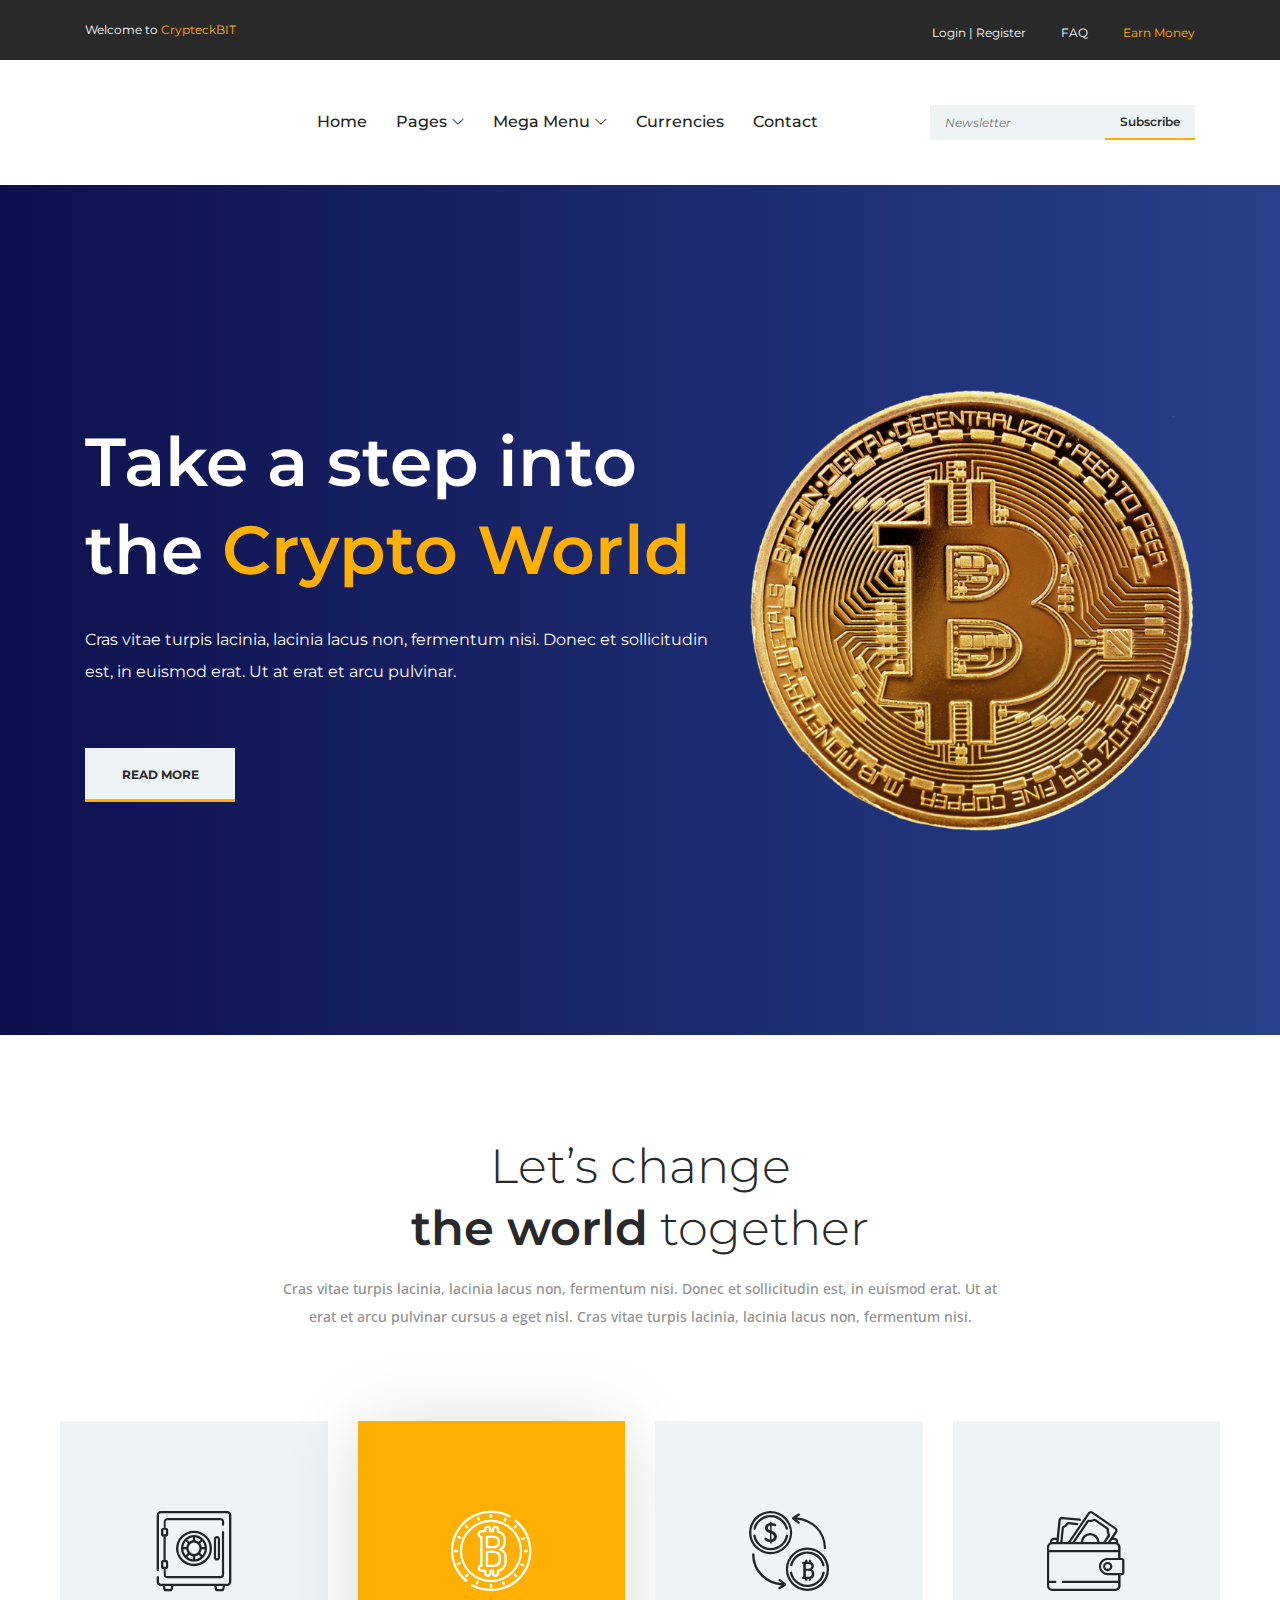
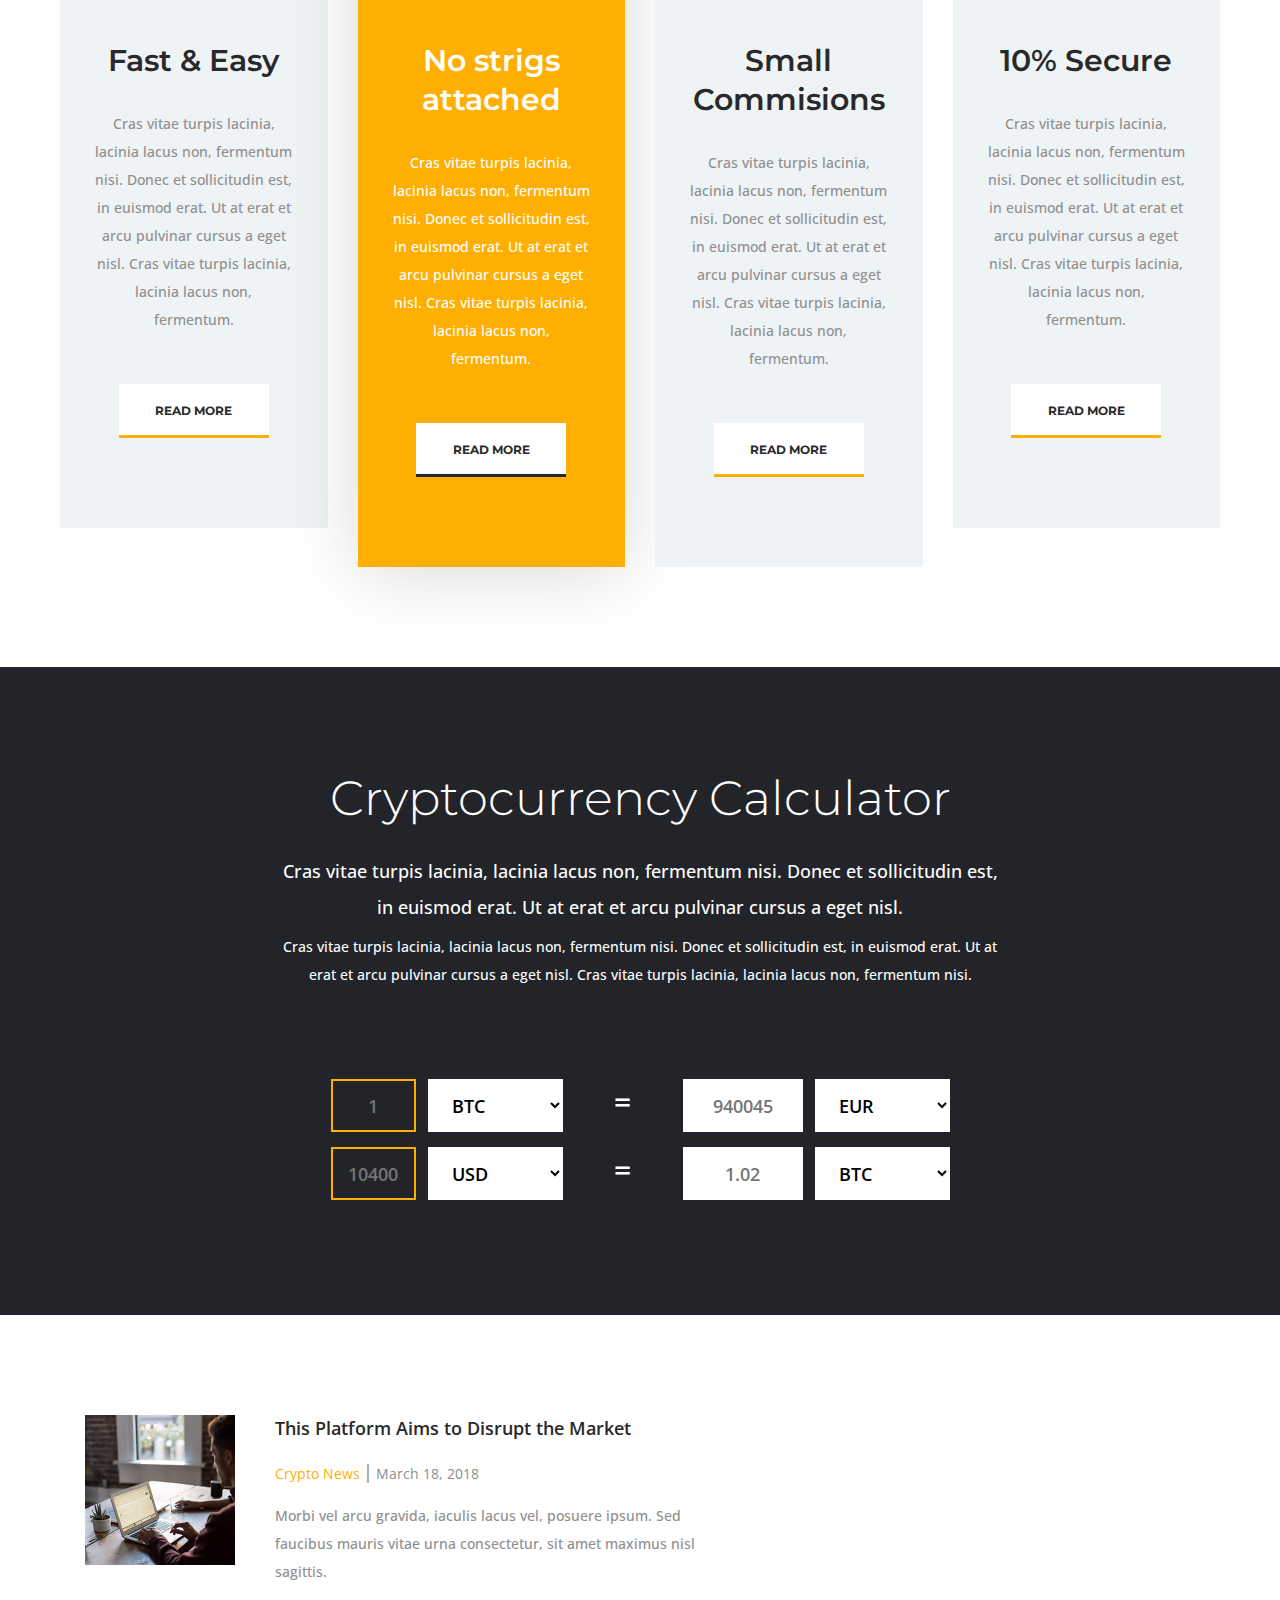
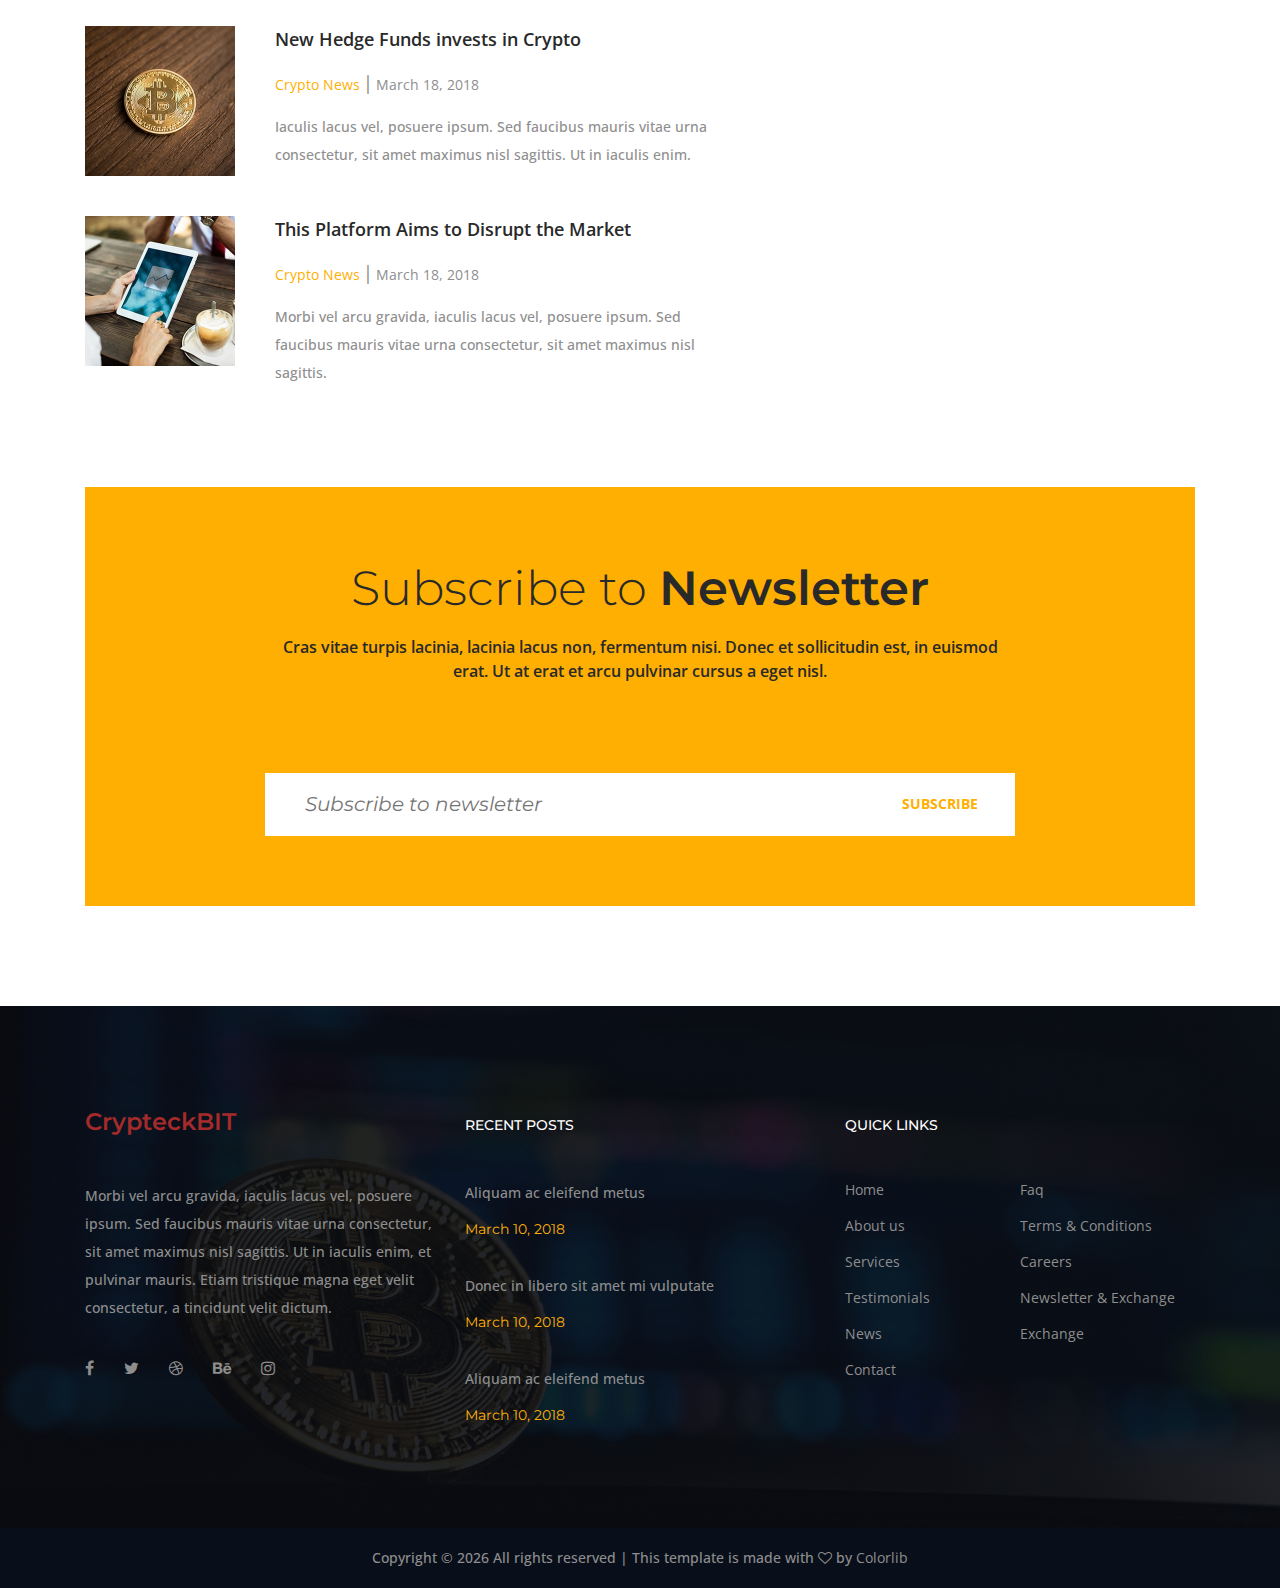
<file: index.html>
<!DOCTYPE html>
<html lang="en">
  <head>
    <meta charset="UTF-8" />
    <meta name="description" content="" />
    <meta http-equiv="X-UA-Compatible" content="IE=edge" />
    <meta
      name="viewport"
      content="width=device-width, initial-scale=1, shrink-to-fit=no"
    />
    <!-- Title -->
    <title>CrypteckBIT - Cryptocurrency &amp; Mining Template</title>

    <!-- Favicon -->
    <link rel="icon" href="img/core-img/favicon.ico" />

    <!-- Core Stylesheet -->
    <link rel="stylesheet" href="style.css" />
  </head>

  <body>
    <!-- ##### Preloader ##### -->
    <div id="preloader">
      <i class="circle-preloader"></i>
    </div>

    <!-- ##### Header Area Start ##### -->
    <header class="header-area">
      <!-- Top Header Area -->
      <div class="top-header">
        <div class="container h-100">
          <div class="row h-100">
            <div class="col-12 h-100">
              <div
                class="top-header-content h-100 d-flex align-items-center justify-content-between"
              >
                <!-- Top Headline -->
                <div class="top-headline">
                  <p>Welcome to <span>CrypteckBIT</span></p>
                </div>
                <!-- Top Login & Faq & Earn Monery btn -->
                <div class="login-faq-earn-money">
                  <a href="#">Login | Register</a>
                  <a href="#">FAQ</a>
                  <a href="#" class="active">Earn Money</a>
                </div>
              </div>
            </div>
          </div>
        </div>
      </div>

      <!-- Navbar Area -->
      <div class="cryptos-main-menu">
        <div class="classy-nav-container breakpoint-off">
          <div class="container">
            <!-- Menu -->
            <nav class="classy-navbar justify-content-between" id="cryptosNav">
              <!-- Logo -->
              <a class="nav-brand" href="index.html"
                ></a>

              <!-- Navbar Toggler -->
              <div class="classy-navbar-toggler">
                <span class="navbarToggler"
                  ><span></span><span></span><span></span
                ></span>
              </div>

              <!-- Menu -->
              <div class="classy-menu">
                <!-- close btn -->
                <div class="classycloseIcon">
                  <div class="cross-wrap">
                    <span class="top"></span><span class="bottom"></span>
                  </div>
                </div>

                <!-- Nav Start -->
                <div class="classynav">
                  <ul>
                    <li><a href="index.html">Home</a></li>
                    <li>
                      <a href="#">Pages</a>
                      <ul class="dropdown">
                        <li><a href="index.html">Home</a></li>
                        <li><a href="about-us.html">About Us</a></li>
                        <li><a href="blog.html">Articles</a></li>
                        <li><a href="contact.html">Contact</a></li>
                        <li><a href="elements.html">Elements</a></li>
                        <li>
                          <a href="#">Dropdown</a>
                          <ul class="dropdown">
                            <li><a href="index.html">Home</a></li>
                            <li><a href="about-us.html">About Us</a></li>
                            <li><a href="blog.html">Articles</a></li>
                            <li><a href="contact.html">Contact</a></li>
                            <li><a href="elements.html">Elements</a></li>
                            <li>
                              <a href="#">Dropdown</a>
                              <ul class="dropdown">
                                <li><a href="index.html">Home</a></li>
                                <li><a href="about-us.html">About Us</a></li>
                                <li><a href="blog.html">Articles</a></li>
                                <li><a href="contact.html">Contact</a></li>
                                <li><a href="elements.html">Elements</a></li>
                              </ul>
                            </li>
                          </ul>
                        </li>
                      </ul>
                    </li>
                    <li>
                      <a href="#">Mega Menu</a>
                      <div class="megamenu">
                        <ul class="single-mega cn-col-4">
                          <li><a href="#">- Home</a></li>
                          <li><a href="#">- About us</a></li>
                          <li><a href="#">- Services</a></li>
                          <li><a href="#">- Testimonials</a></li>
                          <li><a href="#">- News</a></li>
                          <li><a href="#">- About us</a></li>
                        </ul>
                        <ul class="single-mega cn-col-4">
                          <li><a href="#">- Contact</a></li>
                          <li><a href="#">- Faq</a></li>
                          <li><a href="#">- Terms &amp; Conditions</a></li>
                          <li><a href="#">- Careers</a></li>
                          <li><a href="#">- Newsletter &amp; Exchange</a></li>
                          <li><a href="#">- Terms &amp; Conditions</a></li>
                        </ul>
                        <ul class="single-mega cn-col-4">
                          <li><a href="#">- About us</a></li>
                          <li><a href="#">- Testimonials</a></li>
                          <li><a href="#">- Contact</a></li>
                          <li><a href="#">- Terms &amp; Conditions</a></li>
                          <li><a href="#">- Newsletter &amp; Exchange</a></li>
                          <li><a href="#">- Contact</a></li>
                        </ul>
                        <div class="single-mega cn-col-4">
                          <div class="megamenu-slides owl-carousel">
                            <img src="img/bg-img/bg-1.jpg" alt="" />
                            <img src="img/bg-img/bg-1.jpg" alt="" />
                          </div>
                        </div>
                      </div>
                    </li>
                    <li><a href="#">Currencies</a></li>
                    <li><a href="contact.html">Contact</a></li>
                  </ul>

                  <!-- Newsletter Form -->
                  <div class="header-newsletter-form">
                    <form action="#" method="post">
                      <input
                        type="email"
                        name="email"
                        id="email"
                        placeholder="Newsletter"
                      />
                      <button type="submit">Subscribe</button>
                    </form>
                  </div>
                </div>
                <!-- Nav End -->
              </div>
            </nav>
          </div>
        </div>
      </div>
    </header>
    <!-- ##### Header Area End ##### -->

    <!-- ##### Hero Area Start ##### -->
    <section class="hero-area">
      <div class="hero-slides owl-carousel">
        <!-- Single Hero Slide -->
        <div class="single-hero-slide">
          <div class="container h-100">
            <div class="row h-100 align-items-center">
              <div class="col-12 col-md-7">
                <div class="hero-slides-content">
                  <h2 data-animation="fadeInUp" data-delay="100ms">
                    Take a step into the <span>Crypto World</span>
                  </h2>
                  <h6 data-animation="fadeInUp" data-delay="400ms">
                    Cras vitae turpis lacinia, lacinia lacus non, fermentum
                    nisi. Donec et sollicitudin est, in euismod erat. Ut at erat
                    et arcu pulvinar.
                  </h6>
                  <a
                    href="#"
                    class="btn cryptos-btn"
                    data-animation="fadeInUp"
                    data-delay="700ms"
                    >Read More</a
                  >
                </div>
              </div>
              <div class="col-12 col-md-5">
                <div
                  class="hero-slides-thumb"
                  data-animation="fadeInUp"
                  data-delay="1000ms"
                >
                  <img src="img/bg-img/bg-2.png" alt="" />
                </div>
              </div>
            </div>
          </div>
        </div>

        <!-- Single Hero Slide -->
        <div class="single-hero-slide">
          <div class="container h-100">
            <div class="row h-100 align-items-center">
              <div class="col-12 col-md-7">
                <div class="hero-slides-content">
                  <h2 data-animation="fadeInUp" data-delay="100ms">
                    Take a step into the <span>Crypto World</span>
                  </h2>
                  <h6 data-animation="fadeInUp" data-delay="400ms">
                    Cras vitae turpis lacinia, lacinia lacus non, fermentum
                    nisi. Donec et sollicitudin est, in euismod erat. Ut at erat
                    et arcu pulvinar.
                  </h6>
                  <a
                    href="#"
                    class="btn cryptos-btn"
                    data-animation="fadeInUp"
                    data-delay="700ms"
                    >Read More</a
                  >
                </div>
              </div>
              <div class="col-12 col-md-5">
                <div
                  class="hero-slides-thumb"
                  data-animation="fadeInUp"
                  data-delay="1000ms"
                >
                  <img src="img/bg-img/bg-2.png" alt="" />
                </div>
              </div>
            </div>
          </div>
        </div>
      </div>
    </section>
    <!-- ##### Hero Area End ##### -->

    <!-- ##### Course Area Start ##### -->
    <div class="cryptos-feature-area section-padding-100-0">
      <div class="container-fluid">
        <div class="row">
          <div class="col-12">
            <div class="section-heading text-center mx-auto">
              <h3>Let’s change <br /><span>the world</span> together</h3>
              <p>
                Cras vitae turpis lacinia, lacinia lacus non, fermentum nisi.
                Donec et sollicitudin est, in euismod erat. Ut at erat et arcu
                pulvinar cursus a eget nisl. Cras vitae turpis lacinia, lacinia
                lacus non, fermentum nisi.
              </p>
            </div>
          </div>
        </div>

        <div class="row">
          <!-- Single Course Area -->
          <div class="col-12 col-md-6 col-xl-3">
            <div class="single-feature-area mb-100 text-center">
              <i class="icon-safebox"></i>
              <h3>Fast &amp; Easy</h3>
              <p>
                Cras vitae turpis lacinia, lacinia lacus non, fermentum nisi.
                Donec et sollicitudin est, in euismod erat. Ut at erat et arcu
                pulvinar cursus a eget nisl. Cras vitae turpis lacinia, lacinia
                lacus non, fermentum.
              </p>
              <a href="#" class="btn cryptos-btn">Read More</a>
            </div>
          </div>

          <!-- Single Course Area -->
          <div class="col-12 col-md-6 col-xl-3">
            <div class="single-feature-area active mb-100 text-center">
              <i class="icon-bitcoin"></i>
              <h3>No strigs attached</h3>
              <p>
                Cras vitae turpis lacinia, lacinia lacus non, fermentum nisi.
                Donec et sollicitudin est, in euismod erat. Ut at erat et arcu
                pulvinar cursus a eget nisl. Cras vitae turpis lacinia, lacinia
                lacus non, fermentum.
              </p>
              <a href="#" class="btn cryptos-btn">Read More</a>
            </div>
          </div>

          <!-- Single Course Area -->
          <div class="col-12 col-md-6 col-xl-3">
            <div class="single-feature-area mb-100 text-center">
              <i class="icon-exchange"></i>
              <h3>Small Commisions</h3>
              <p>
                Cras vitae turpis lacinia, lacinia lacus non, fermentum nisi.
                Donec et sollicitudin est, in euismod erat. Ut at erat et arcu
                pulvinar cursus a eget nisl. Cras vitae turpis lacinia, lacinia
                lacus non, fermentum.
              </p>
              <a href="#" class="btn cryptos-btn">Read More</a>
            </div>
          </div>

          <!-- Single Course Area -->
          <div class="col-12 col-md-6 col-xl-3">
            <div class="single-feature-area mb-100 text-center">
              <i class="icon-wallet"></i>
              <h3>10% Secure</h3>
              <p>
                Cras vitae turpis lacinia, lacinia lacus non, fermentum nisi.
                Donec et sollicitudin est, in euismod erat. Ut at erat et arcu
                pulvinar cursus a eget nisl. Cras vitae turpis lacinia, lacinia
                lacus non, fermentum.
              </p>
              <a href="#" class="btn cryptos-btn">Read More</a>
            </div>
          </div>
        </div>
      </div>
    </div>
    <!-- ##### Course Area End ##### -->


    <!-- ##### Currency Area Start ##### -->
    <section
      class="currency-calculator-area section-padding-100 bg-img bg-overlay"
      style="background-image: url(img/bg-img/bg-2.jpg)"
    >
      <div class="container">
        <div class="row">
          <div class="col-12">
            <div class="section-heading text-center white mx-auto">
              <h3 class="mb-4">Cryptocurrency Calculator</h3>
              <h5 class="mb-2">
                Cras vitae turpis lacinia, lacinia lacus non, fermentum nisi.
                Donec et sollicitudin est, in euismod erat. Ut at erat et arcu
                pulvinar cursus a eget nisl.
              </h5>
              <p>
                Cras vitae turpis lacinia, lacinia lacus non, fermentum nisi.
                Donec et sollicitudin est, in euismod erat. Ut at erat et arcu
                pulvinar cursus a eget nisl. Cras vitae turpis lacinia, lacinia
                lacus non, fermentum nisi.
              </p>
            </div>
          </div>
        </div>
        <div class="row">
          <div class="col-12">
            <div class="currency-calculator mb-15 clearfix">
              <form
                action="#"
                method="post"
                class="d-flex align-items-center justify-content-center"
              >
                <!-- Calculator Part -->
                <div class="calculator-first-part d-flex align-items-center">
                  <input type="text" name="inputNumber" placeholder="1" />
                  <select>
                    <option>BTC</option>
                    <option>USD</option>
                    <option>INR</option>
                    <option>BDT</option>
                  </select>
                </div>

                <!-- Equal Sign -->
                <div class="equal-sign">=</div>

                <!-- Calculator Part -->
                <div class="calculator-sec-part d-flex align-items-center">
                  <input type="text" name="inputNumber" placeholder="940045" />
                  <select>
                    <option>EUR</option>
                    <option>USD</option>
                    <option>INR</option>
                    <option>BDT</option>
                  </select>
                </div>
              </form>
            </div>

            <div class="currency-calculator mb-15">
              <form
                action="#"
                method="post"
                class="d-flex align-items-center justify-content-center"
              >
                <!-- Calculator Part -->
                <div class="calculator-first-part d-flex align-items-center">
                  <input type="text" name="inputNumber" placeholder="10400" />
                  <select>
                    <option>USD</option>
                    <option>BTC</option>
                    <option>INR</option>
                    <option>BDT</option>
                  </select>
                </div>

                <!-- Equal Sign -->
                <div class="equal-sign">=</div>

                <!-- Calculator Part -->
                <div class="calculator-sec-part d-flex align-items-center">
                  <input type="text" name="inputNumber" placeholder="1.02" />
                  <select>
                    <option>BTC</option>
                    <option>USD</option>
                    <option>INR</option>
                    <option>BDT</option>
                  </select>
                </div>
              </form>
            </div>
          </div>
        </div>
      </div>
    </section>
    <!-- ##### Currency Area End ##### -->

    <!-- ##### Blog Area Start ##### -->
    <section class="cryptos-blog-area section-padding-100">
      <div class="container">
        <div class="row align-items-center">
          <div class="col-12 col-lg-7">
            <div class="blog-area">
              <!-- Single Blog Area -->
              <div class="single-blog-area d-flex align-items-start">
                <!-- Thumbnail -->
                <div class="blog-thumbnail">
                  <img src="img/blog-img/1.jpg" alt="" />
                </div>
                <!-- Content -->
                <div class="blog-content">
                  <a href="#" class="post-title"
                    >This Platform Aims to Disrupt the Market</a
                  >
                  <div class="meta-data">
                    <a href="#">Crypto News</a> |
                    <a href="#">March 18, 2018</a>
                  </div>
                  <p>
                    Morbi vel arcu gravida, iaculis lacus vel, posuere ipsum.
                    Sed faucibus mauris vitae urna consectetur, sit amet maximus
                    nisl sagittis.
                  </p>
                </div>
              </div>
              <!-- Single Blog Area -->
              <div class="single-blog-area d-flex align-items-start">
                <!-- Thumbnail -->
                <div class="blog-thumbnail">
                  <img src="img/blog-img/2.jpg" alt="" />
                </div>
                <!-- Content -->
                <div class="blog-content">
                  <a href="#" class="post-title"
                    >New Hedge Funds invests in Crypto</a
                  >
                  <div class="meta-data">
                    <a href="#">Crypto News</a> |
                    <a href="#">March 18, 2018</a>
                  </div>
                  <p>
                    Iaculis lacus vel, posuere ipsum. Sed faucibus mauris vitae
                    urna consectetur, sit amet maximus nisl sagittis. Ut in
                    iaculis enim.
                  </p>
                </div>
              </div>
              <!-- Single Blog Area -->
              <div class="single-blog-area d-flex align-items-start">
                <!-- Thumbnail -->
                <div class="blog-thumbnail">
                  <img src="img/blog-img/3.jpg" alt="" />
                </div>
                <!-- Content -->
                <div class="blog-content">
                  <a href="#" class="post-title"
                    >This Platform Aims to Disrupt the Market</a
                  >
                  <div class="meta-data">
                    <a href="#">Crypto News</a> |
                    <a href="#">March 18, 2018</a>
                  </div>
                  <p>
                    Morbi vel arcu gravida, iaculis lacus vel, posuere ipsum.
                    Sed faucibus mauris vitae urna consectetur, sit amet maximus
                    nisl sagittis.
                  </p>
                </div>
              </div>
            </div>
          </div>
        </div>
      </div>

      <!-- Newsletter Area -->
      <div class="container">
        <div class="row">
          <div class="col-12">
            <div class="newsletter-area mt-100">
              <div class="section-heading text-center mx-auto">
                <h3>Subscribe to <span>Newsletter</span></h3>
                <h6>
                  Cras vitae turpis lacinia, lacinia lacus non, fermentum nisi.
                  Donec et sollicitudin est, in euismod erat. Ut at erat et arcu
                  pulvinar cursus a eget nisl.
                </h6>
              </div>
              <form action="#" method="post">
                <input
                  type="email"
                  name="email"
                  placeholder="Subscribe to newsletter"
                />
                <button type="submit">Subscribe</button>
              </form>
            </div>
          </div>
        </div>
      </div>
    </section>
    <!-- ##### Blog Area End ##### -->

    <!-- ##### Footer Area Start ##### -->
    <footer class="footer-area">
      <!-- Main Footer Area -->
      <div
        class="main-footer-area section-padding-100-0 bg-img bg-overlay"
        style="background-image: url(img/bg-img/bg-1.jpg)"
      >
        <div class="container">
          <div class="row">
            <!-- Footer Widget Area -->
            <div class="col-12 col-sm-6 col-lg-4">
              <div class="footer-widget mb-100">
                <div class="widget-title">
                  <h4 style="color: brown;">CrypteckBIT</h4>
                </div>
                <p>
                  Morbi vel arcu gravida, iaculis lacus vel, posuere ipsum. Sed
                  faucibus mauris vitae urna consectetur, sit amet maximus nisl
                  sagittis. Ut in iaculis enim, et pulvinar mauris. Etiam
                  tristique magna eget velit consectetur, a tincidunt velit
                  dictum.
                </p>
                <div class="footer-social-info">
                  <a href="#"><i class="fa fa-facebook"></i></a>
                  <a href="#"><i class="fa fa-twitter"></i></a>
                  <a href="#"><i class="fa fa-dribbble"></i></a>
                  <a href="#"><i class="fa fa-behance"></i></a>
                  <a href="#"><i class="fa fa-instagram"></i></a>
                </div>
              </div>
            </div>

            <!-- Footer Widget Area -->
            <div class="col-12 col-sm-6 col-lg-4">
              <div class="footer-widget mb-100">
                <div class="widget-title">
                  <h6>Recent Posts</h6>
                </div>
                <!-- Single Blog Post -->
                <div class="single--blog-post">
                  <a href="#">
                    <p>Aliquam ac eleifend metus</p>
                  </a>
                  <span>March 10, 2018</span>
                </div>
                <!-- Single Blog Post -->
                <div class="single--blog-post">
                  <a href="#">
                    <p>Donec in libero sit amet mi vulputate</p>
                  </a>
                  <span>March 10, 2018</span>
                </div>
                <!-- Single Blog Post -->
                <div class="single--blog-post">
                  <a href="#">
                    <p>Aliquam ac eleifend metus</p>
                  </a>
                  <span>March 10, 2018</span>
                </div>
              </div>
            </div>

            <!-- Footer Widget Area -->
            <div class="col-12 col-md-6 col-lg-4">
              <div class="footer-widget mb-100">
                <div class="widget-title">
                  <h6>Quick Links</h6>
                </div>
                <nav>
                  <ul
                    class="useful-links d-flex justify-content-between flex-wrap"
                  >
                    <li><a href="#">Home</a></li>
                    <li><a href="#">Faq</a></li>
                    <li><a href="#">About us</a></li>
                    <li><a href="#">Terms &amp; Conditions</a></li>
                    <li><a href="#">Services</a></li>
                    <li><a href="#">Careers</a></li>
                    <li><a href="#">Testimonials</a></li>
                    <li><a href="#">Newsletter &amp; Exchange</a></li>
                    <li><a href="#">News</a></li>
                    <li><a href="#">Exchange</a></li>
                    <li><a href="#">Contact</a></li>
                  </ul>
                </nav>
              </div>
            </div>
          </div>
        </div>
      </div>
      <!-- Bottom Footer Area -->
      <div class="bottom-footer-area">
        <div class="container h-100">
          <div class="row h-100 align-items-center justify-content-center">
            <div class="col-12">
              <p>
                <!-- Link back to Colorlib can't be removed. Template is licensed under CC BY 3.0. -->
                Copyright &copy;
                <script>
                  document.write(new Date().getFullYear());
                </script>
                All rights reserved | This template is made with
                <i class="fa fa-heart-o" aria-hidden="true"></i> by
                <a href="https://colorlib.com" target="_blank">Colorlib</a>
                <!-- Link back to Colorlib can't be removed. Template is licensed under CC BY 3.0. -->
              </p>
            </div>
          </div>
        </div>
      </div>
    </footer>
    <!-- ##### Footer Area Start ##### -->

    <!-- ##### All Javascript Script ##### -->
    <!-- jQuery-2.2.4 js -->
    <script src="js/jquery/jquery-2.2.4.min.js"></script>
    <!-- Popper js -->
    <script src="js/bootstrap/popper.min.js"></script>
    <!-- Bootstrap js -->
    <script src="js/bootstrap/bootstrap.min.js"></script>
    <!-- All Plugins js -->
    <script src="js/plugins/plugins.js"></script>
    <!-- Active js -->
    <script src="js/active.js"></script>
  </body>
</html>
</file>
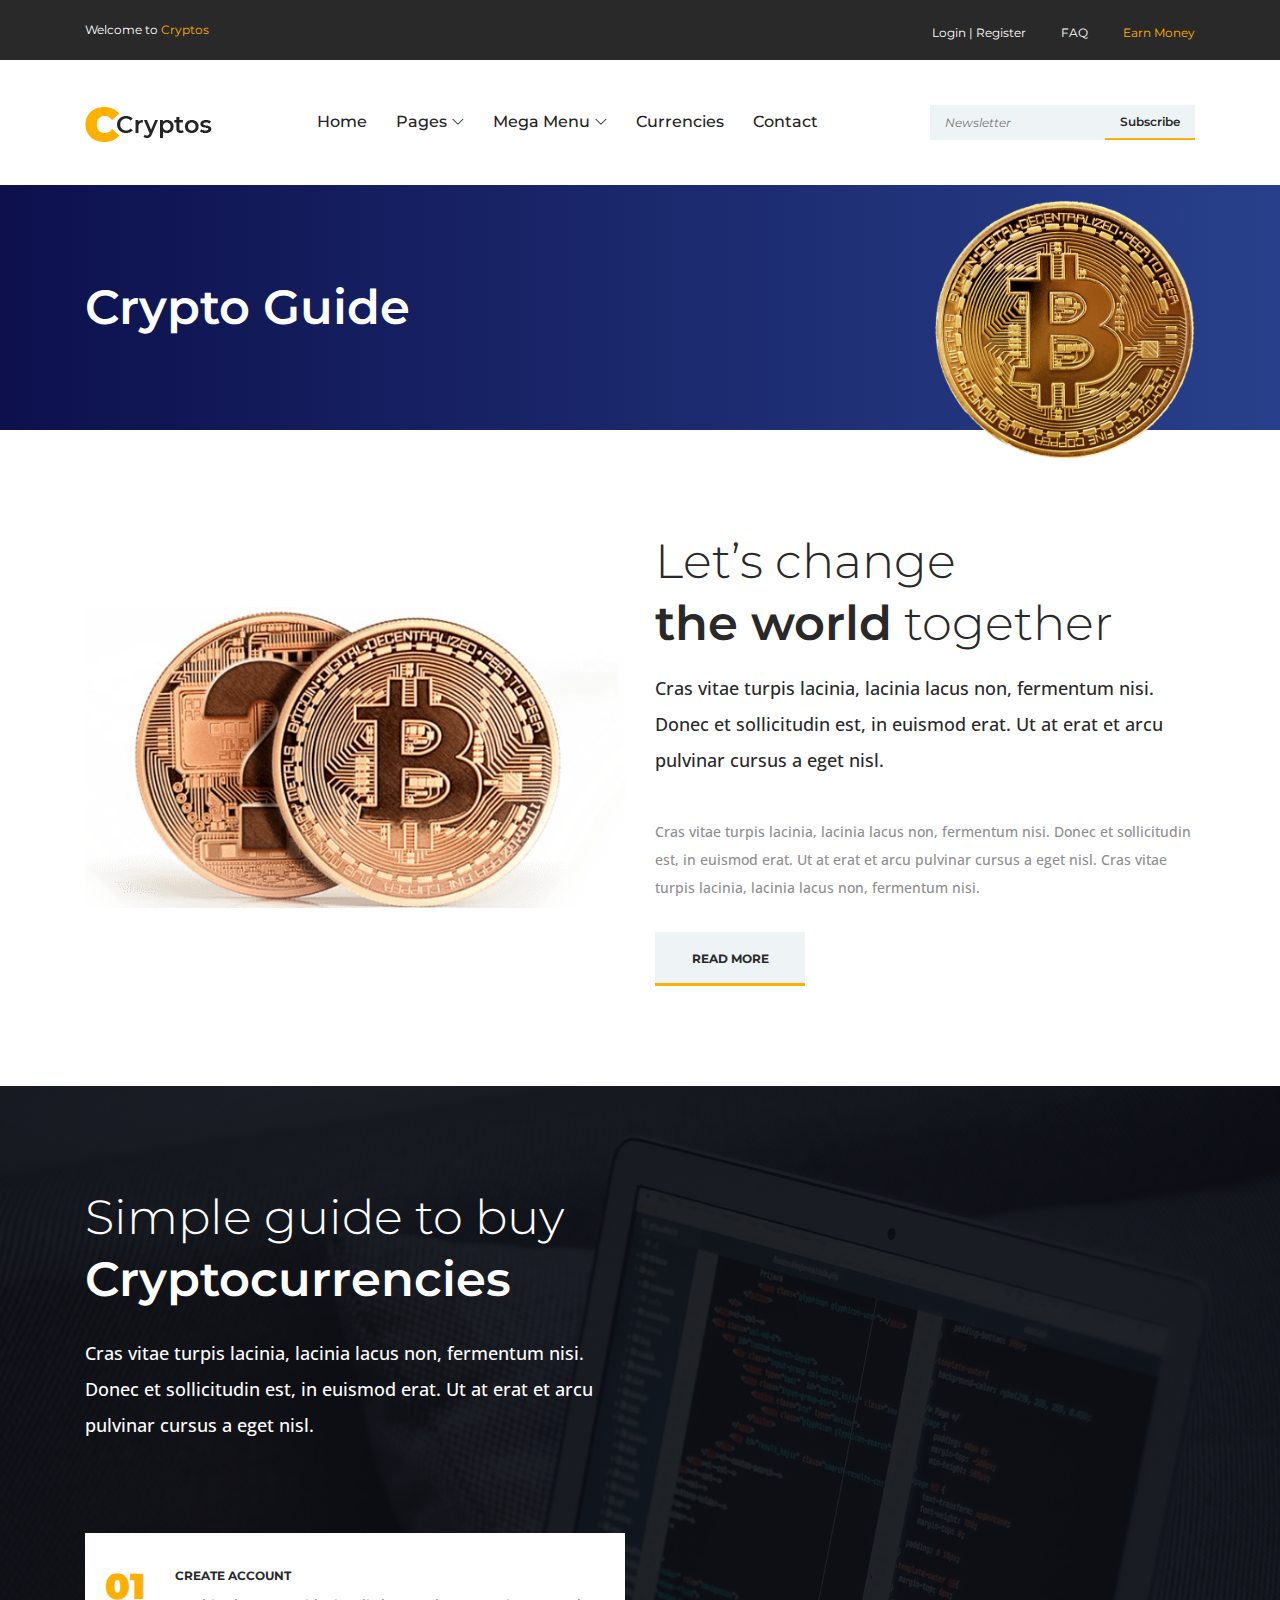
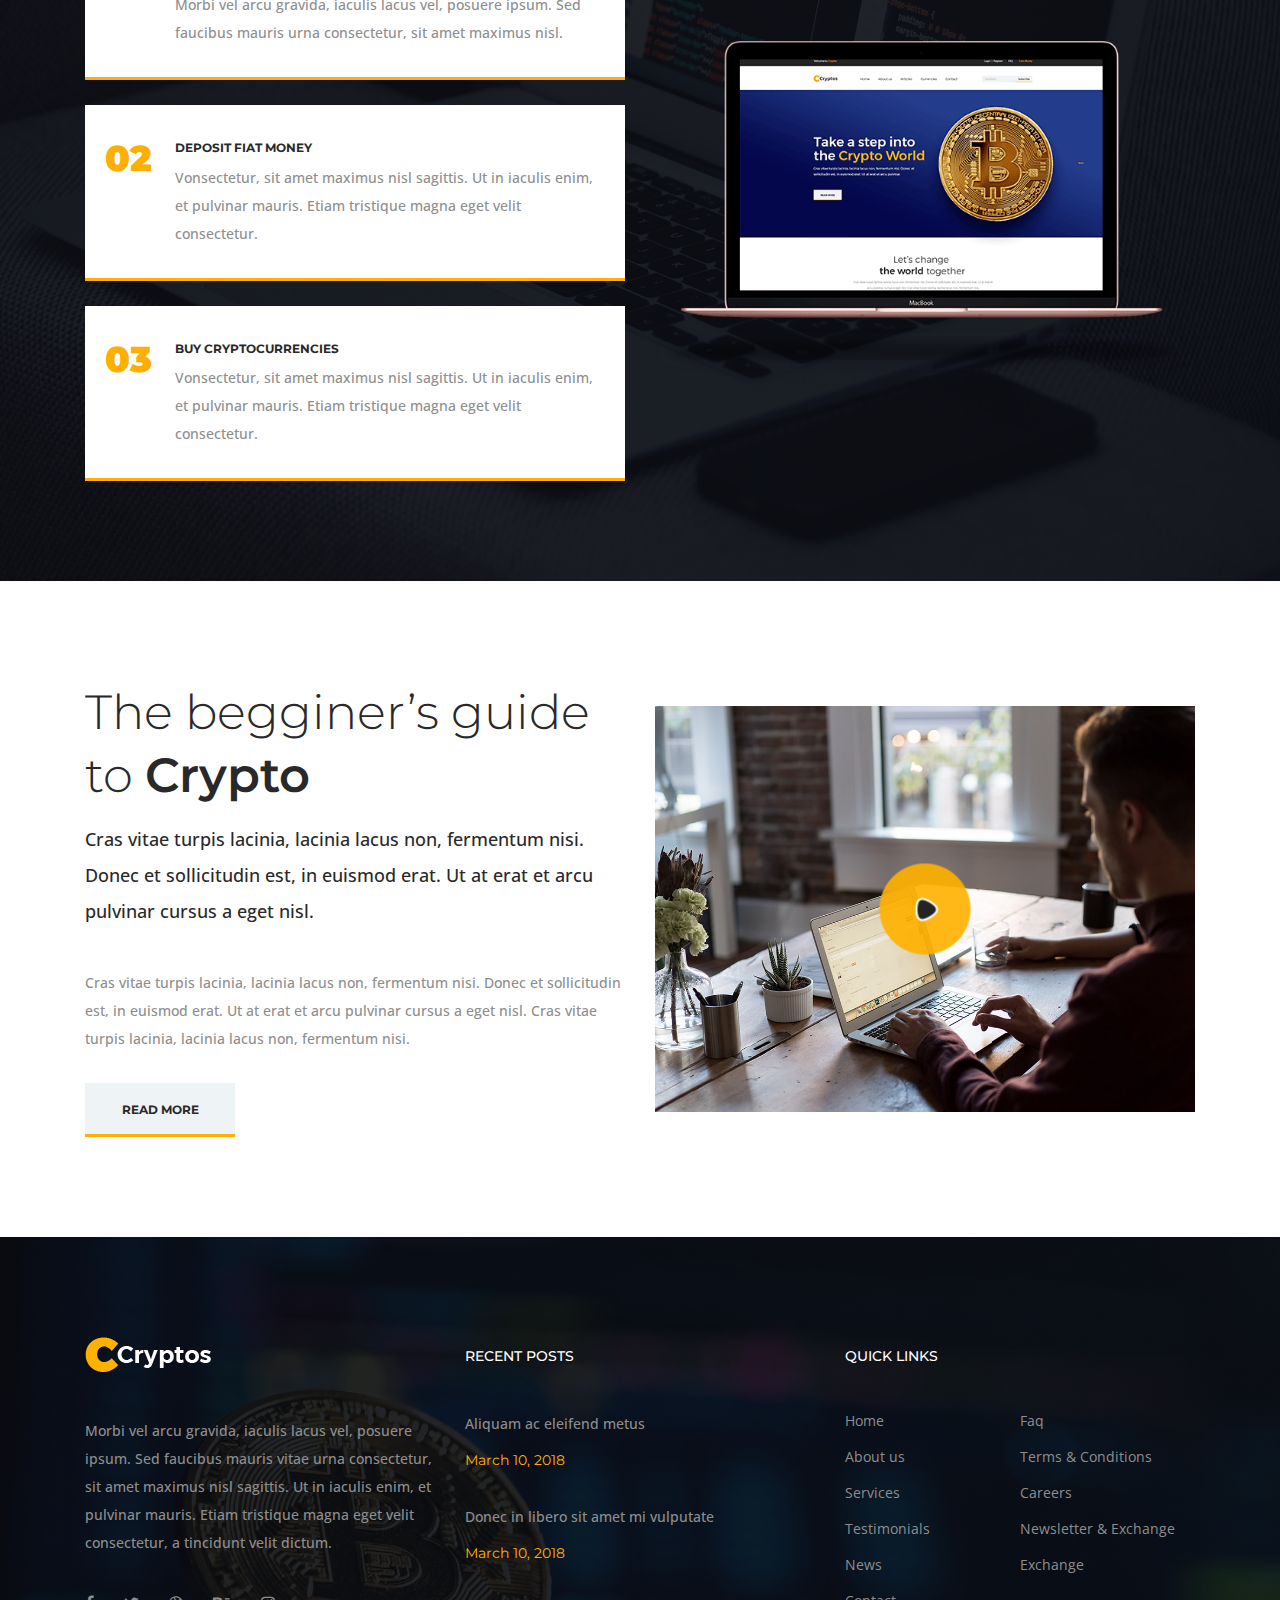
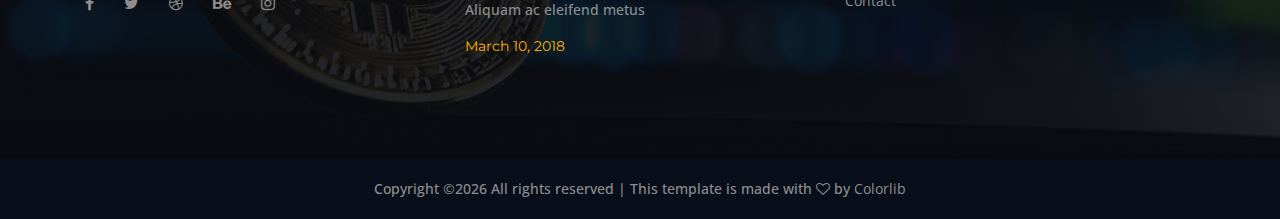
<file: about-us.html>
<!DOCTYPE html>
<html lang="en">

<head>
    <meta charset="UTF-8">
    <meta name="description" content="">
    <meta http-equiv="X-UA-Compatible" content="IE=edge">
    <meta name="viewport" content="width=device-width, initial-scale=1, shrink-to-fit=no">
    <!-- The above 4 meta tags *must* come first in the head; any other head content must come *after* these tags -->

    <!-- Title -->
    <title>Cryptos - Cryptocurrency &amp; Mining Template</title>

    <!-- Favicon -->
    <link rel="icon" href="img/core-img/favicon.ico">

    <!-- Core Stylesheet -->
    <link rel="stylesheet" href="style.css">

</head>

<body>
    <!-- ##### Preloader ##### -->
    <div id="preloader">
        <i class="circle-preloader"></i>
    </div>

    <!-- ##### Header Area Start ##### -->
    <header class="header-area">

        <!-- Top Header Area -->
        <div class="top-header">
            <div class="container h-100">
                <div class="row h-100">
                    <div class="col-12 h-100">
                        <div class="top-header-content h-100 d-flex align-items-center justify-content-between">
                            <!-- Top Headline -->
                            <div class="top-headline">
                                <p>Welcome to <span>Cryptos</span></p>
                            </div>
                            <!-- Top Login & Faq & Earn Monery btn -->
                            <div class="login-faq-earn-money">
                                <a href="#">Login | Register</a>
                                <a href="#">FAQ</a>
                                <a href="#" class="active">Earn Money</a>
                            </div>
                        </div>
                    </div>
                </div>
            </div>
        </div>

        <!-- Navbar Area -->
        <div class="cryptos-main-menu">
            <div class="classy-nav-container breakpoint-off">
                <div class="container">
                    <!-- Menu -->
                    <nav class="classy-navbar justify-content-between" id="cryptosNav">

                        <!-- Logo -->
                        <a class="nav-brand" href="index.html"><img src="img/core-img/logo.png" alt=""></a>

                        <!-- Navbar Toggler -->
                        <div class="classy-navbar-toggler">
                            <span class="navbarToggler"><span></span><span></span><span></span></span>
                        </div>

                        <!-- Menu -->
                        <div class="classy-menu">

                            <!-- close btn -->
                            <div class="classycloseIcon">
                                <div class="cross-wrap"><span class="top"></span><span class="bottom"></span></div>
                            </div>

                            <!-- Nav Start -->
                            <div class="classynav">
                                <ul>
                                    <li><a href="index.html">Home</a></li>
                                    <li><a href="#">Pages</a>
                                        <ul class="dropdown">
                                            <li><a href="index.html">Home</a></li>
                                            <li><a href="about-us.html">About Us</a></li>
                                            <li><a href="blog.html">Articles</a></li>
                                            <li><a href="contact.html">Contact</a></li>
                                            <li><a href="elements.html">Elements</a></li>
                                            <li><a href="#">Dropdown</a>
                                                <ul class="dropdown">
                                                    <li><a href="index.html">Home</a></li>
                                                    <li><a href="about-us.html">About Us</a></li>
                                                    <li><a href="blog.html">Articles</a></li>
                                                    <li><a href="contact.html">Contact</a></li>
                                                    <li><a href="elements.html">Elements</a></li>
                                                    <li><a href="#">Dropdown</a>
                                                        <ul class="dropdown">
                                                            <li><a href="index.html">Home</a></li>
                                                            <li><a href="about-us.html">About Us</a></li>
                                                            <li><a href="blog.html">Articles</a></li>
                                                            <li><a href="contact.html">Contact</a></li>
                                                            <li><a href="elements.html">Elements</a></li>
                                                        </ul>
                                                    </li>
                                                </ul>
                                            </li>
                                        </ul>
                                    </li>
                                    <li><a href="#">Mega Menu</a>
                                        <div class="megamenu">
                                            <ul class="single-mega cn-col-4">
                                                <li><a href="#">- Home</a></li>
                                                <li><a href="#">- About us</a></li>
                                                <li><a href="#">- Services</a></li>
                                                <li><a href="#">- Testimonials</a></li>
                                                <li><a href="#">- News</a></li>
                                                <li><a href="#">- About us</a></li>
                                            </ul>
                                            <ul class="single-mega cn-col-4">
                                                <li><a href="#">- Contact</a></li>
                                                <li><a href="#">- Faq</a></li>
                                                <li><a href="#">- Terms &amp; Conditions</a></li>
                                                <li><a href="#">- Careers</a></li>
                                                <li><a href="#">- Newsletter &amp; Exchange</a></li>
                                                <li><a href="#">- Terms &amp; Conditions</a></li>
                                            </ul>
                                            <ul class="single-mega cn-col-4">
                                                <li><a href="#">- About us</a></li>
                                                <li><a href="#">- Testimonials</a></li>
                                                <li><a href="#">- Contact</a></li>
                                                <li><a href="#">- Terms &amp; Conditions</a></li>
                                                <li><a href="#">- Newsletter &amp; Exchange</a></li>
                                                <li><a href="#">- Contact</a></li>
                                            </ul>
                                            <div class="single-mega cn-col-4">
                                                <div class="megamenu-slides owl-carousel">
                                                    <img src="img/bg-img/bg-1.jpg" alt="">
                                                    <img src="img/bg-img/bg-1.jpg" alt="">
                                                </div>
                                            </div>
                                        </div>
                                    </li>
                                    <li><a href="#">Currencies</a></li>
                                    <li><a href="contact.html">Contact</a></li>
                                </ul>

                                <!-- Newsletter Form -->
                                <div class="header-newsletter-form">
                                    <form action="#" method="post">
                                        <input type="email" name="email" id="email" placeholder="Newsletter">
                                        <button type="submit">Subscribe</button>
                                    </form>
                                </div>

                            </div>
                            <!-- Nav End -->
                        </div>
                    </nav>
                </div>
            </div>
        </div>
    </header>
    <!-- ##### Header Area End ##### -->

    <!-- ##### Breadcumb Area Start ##### -->
    <div class="breadcumb-area">
        <div class="container h-100">
            <div class="row h-100 align-items-center">
                <div class="col-12 col-md-6">
                    <div class="breadcumb-text">
                        <h2>Crypto Guide</h2>
                    </div>
                </div>
            </div>
        </div>
        <!-- Breadcumb Thumb Area -->
        <div class="breadcumb-thumb-area">
            <div class="container">
                <div class="row">
                    <div class="col-12">
                        <div class="breadcumb-thumb">
                            <img src="img/bg-img/breadcumb.png" alt="">
                        </div>
                    </div>
                </div>
            </div>
        </div>
    </div>
    <!-- ##### Breadcumb Area End ##### -->

    <!-- ##### About Area Start ##### -->
    <section class="cryptos-about-area section-padding-100-0">
        <div class="container">
            <div class="row align-items-center">
                <div class="col-12 col-md-6">
                    <div class="about-thumbnail mb-100">
                        <img src="img/bg-img/about.png" alt="">
                    </div>
                </div>
                <div class="col-12 col-md-6">
                    <div class="about-content mb-100">
                        <div class="section-heading">
                            <h3>Let’s change <br><span>the world</span> together</h3>
                            <h5>Cras vitae turpis lacinia, lacinia lacus non, fermentum nisi. Donec et sollicitudin est, in euismod erat. Ut at erat et arcu pulvinar cursus a eget nisl.</h5>
                            <p>Cras vitae turpis lacinia, lacinia lacus non, fermentum nisi. Donec et sollicitudin est, in euismod erat. Ut at erat et arcu pulvinar cursus a eget nisl. Cras vitae turpis lacinia, lacinia lacus non, fermentum nisi.</p>
                            <a href="#" class="btn cryptos-btn mt-30">Read More</a>
                        </div>
                    </div>
                </div>
            </div>
        </div>
    </section>
    <!-- ##### About Area End ##### -->

    <div class="cryptos-guide-line section-padding-100 bg-img bg-overlay" style="background-image: url(img/bg-img/bg-3.jpg);">
        <div class="container">
            <div class="row">
                <div class="col-12 col-md-6">
                    <div class="section-heading white">
                        <h3 class="mb-4">Simple guide to buy <span>Cryptocurrencies</span></h3>
                        <h5 class="mb-2">Cras vitae turpis lacinia, lacinia lacus non, fermentum nisi. Donec et sollicitudin est, in euismod erat. Ut at erat et arcu pulvinar cursus a eget nisl.</h5>
                    </div>
                </div>
            </div>

            <div class="row align-items-center">
                <div class="col-12 col-md-6">
                    <div class="guideline-content">
                        <!-- Single Step -->
                        <div class="single-step d-flex">
                            <div class="quantity">01</div>
                            <div class="step-content">
                                <h6>Create Account</h6>
                                <p>Morbi vel arcu gravida, iaculis lacus vel, posuere ipsum. Sed faucibus mauris urna consectetur, sit amet maximus nisl.</p>
                            </div>
                        </div>
                        <!-- Single Step -->
                        <div class="single-step d-flex">
                            <div class="quantity">02</div>
                            <div class="step-content">
                                <h6>Deposit Fiat Money</h6>
                                <p>Vonsectetur, sit amet maximus nisl sagittis. Ut in iaculis enim, et pulvinar mauris. Etiam tristique magna eget velit consectetur.</p>
                            </div>
                        </div>
                        <!-- Single Step -->
                        <div class="single-step d-flex">
                            <div class="quantity">03</div>
                            <div class="step-content">
                                <h6>Buy Cryptocurrencies</h6>
                                <p>Vonsectetur, sit amet maximus nisl sagittis. Ut in iaculis enim, et pulvinar mauris. Etiam tristique magna eget velit consectetur.</p>
                            </div>
                        </div>
                    </div>
                </div>
                <div class="col-12 col-md-6">
                    <div class="guideline-thumb">
                        <img src="img/bg-img/device.png" alt="">
                    </div>
                </div>
            </div>
        </div>
    </div>

    <!-- ##### About Area Start ##### -->
    <section class="cryptos-video-area section-padding-100-0">
        <div class="container">
            <div class="row align-items-center">
                <div class="col-12 col-md-6">
                    <div class="about-content mb-100">
                        <div class="section-heading">
                            <h3>The begginer’s guide to <span>Crypto</span></h3>
                            <h5>Cras vitae turpis lacinia, lacinia lacus non, fermentum nisi. Donec et sollicitudin est, in euismod erat. Ut at erat et arcu pulvinar cursus a eget nisl.</h5>
                            <p>Cras vitae turpis lacinia, lacinia lacus non, fermentum nisi. Donec et sollicitudin est, in euismod erat. Ut at erat et arcu pulvinar cursus a eget nisl. Cras vitae turpis lacinia, lacinia lacus non, fermentum nisi.</p>
                            <a href="#" class="btn cryptos-btn mt-30">Read More</a>
                        </div>
                    </div>
                </div>
                <div class="col-12 col-md-6">
                    <div class="video-area mb-100">
                        <img src="img/bg-img/bg-4.jpg" alt="">
                        <div class="video-btn">
                            <a href="https://www.youtube.com/watch?v=f5BBJ4ySgpo" class="videobtn"><img src="img/bg-img/video-btn.png" alt=""></a>
                        </div>
                    </div>
                </div>
            </div>
        </div>
    </section>
    <!-- ##### About Area End ##### -->

    <!-- ##### Footer Area Start ##### -->
    <footer class="footer-area">
        <!-- Main Footer Area -->
        <div class="main-footer-area section-padding-100-0 bg-img bg-overlay" style="background-image: url(img/bg-img/bg-1.jpg);">
            <div class="container">
                <div class="row">

                    <!-- Footer Widget Area -->
                    <div class="col-12 col-sm-6 col-lg-4">
                        <div class="footer-widget mb-100">
                            <div class="widget-title">
                                <a href="#"><img src="img/core-img/logo2.png" alt=""></a>
                            </div>
                            <p>Morbi vel arcu gravida, iaculis lacus vel, posuere ipsum. Sed faucibus mauris vitae urna consectetur, sit amet maximus nisl sagittis. Ut in iaculis enim, et pulvinar mauris. Etiam tristique magna eget velit consectetur, a tincidunt velit dictum.</p>
                            <div class="footer-social-info">
                                <a href="#"><i class="fa fa-facebook"></i></a>
                                <a href="#"><i class="fa fa-twitter"></i></a>
                                <a href="#"><i class="fa fa-dribbble"></i></a>
                                <a href="#"><i class="fa fa-behance"></i></a>
                                <a href="#"><i class="fa fa-instagram"></i></a>
                            </div>
                        </div>
                    </div>

                    <!-- Footer Widget Area -->
                    <div class="col-12 col-sm-6 col-lg-4">
                        <div class="footer-widget mb-100">
                            <div class="widget-title">
                                <h6>Recent Posts</h6>
                            </div>
                            <!-- Single Blog Post -->
                            <div class="single--blog-post">
                                <a href="#">
                                    <p>Aliquam ac eleifend metus</p>
                                </a>
                                <span>March 10, 2018</span>
                            </div>
                            <!-- Single Blog Post -->
                            <div class="single--blog-post">
                                <a href="#">
                                    <p>Donec in libero sit amet mi vulputate</p>
                                </a>
                                <span>March 10, 2018</span>
                            </div>
                            <!-- Single Blog Post -->
                            <div class="single--blog-post">
                                <a href="#">
                                    <p>Aliquam ac eleifend metus</p>
                                </a>
                                <span>March 10, 2018</span>
                            </div>
                        </div>
                    </div>

                    <!-- Footer Widget Area -->
                    <div class="col-12 col-md-6 col-lg-4">
                        <div class="footer-widget mb-100">
                            <div class="widget-title">
                                <h6>Quick Links</h6>
                            </div>
                            <nav>
                                <ul class="useful-links d-flex justify-content-between flex-wrap">
                                    <li><a href="#">Home</a></li>
                                    <li><a href="#">Faq</a></li>
                                    <li><a href="#">About us</a></li>
                                    <li><a href="#">Terms &amp; Conditions</a></li>
                                    <li><a href="#">Services</a></li>
                                    <li><a href="#">Careers</a></li>
                                    <li><a href="#">Testimonials</a></li>
                                    <li><a href="#">Newsletter &amp; Exchange</a></li>
                                    <li><a href="#">News</a></li>
                                    <li><a href="#">Exchange</a></li>
                                    <li><a href="#">Contact</a></li>
                                </ul>
                            </nav>
                        </div>
                    </div>
                </div>
            </div>
        </div>
        <!-- Bottom Footer Area -->
        <div class="bottom-footer-area">
            <div class="container h-100">
                <div class="row h-100 align-items-center justify-content-center">
                    <div class="col-12">
                        <p><!-- Link back to Colorlib can't be removed. Template is licensed under CC BY 3.0. -->
Copyright &copy;<script>document.write(new Date().getFullYear());</script> All rights reserved | This template is made with <i class="fa fa-heart-o" aria-hidden="true"></i> by <a href="https://colorlib.com" target="_blank">Colorlib</a>
<!-- Link back to Colorlib can't be removed. Template is licensed under CC BY 3.0. -->
</p>
                    </div>
                </div>
            </div>
        </div>
    </footer>
    <!-- ##### Footer Area Start ##### -->

    <!-- ##### All Javascript Script ##### -->
    <!-- jQuery-2.2.4 js -->
    <script src="js/jquery/jquery-2.2.4.min.js"></script>
    <!-- Popper js -->
    <script src="js/bootstrap/popper.min.js"></script>
    <!-- Bootstrap js -->
    <script src="js/bootstrap/bootstrap.min.js"></script>
    <!-- All Plugins js -->
    <script src="js/plugins/plugins.js"></script>
    <!-- Active js -->
    <script src="js/active.js"></script>
</body>

</html>
</file>
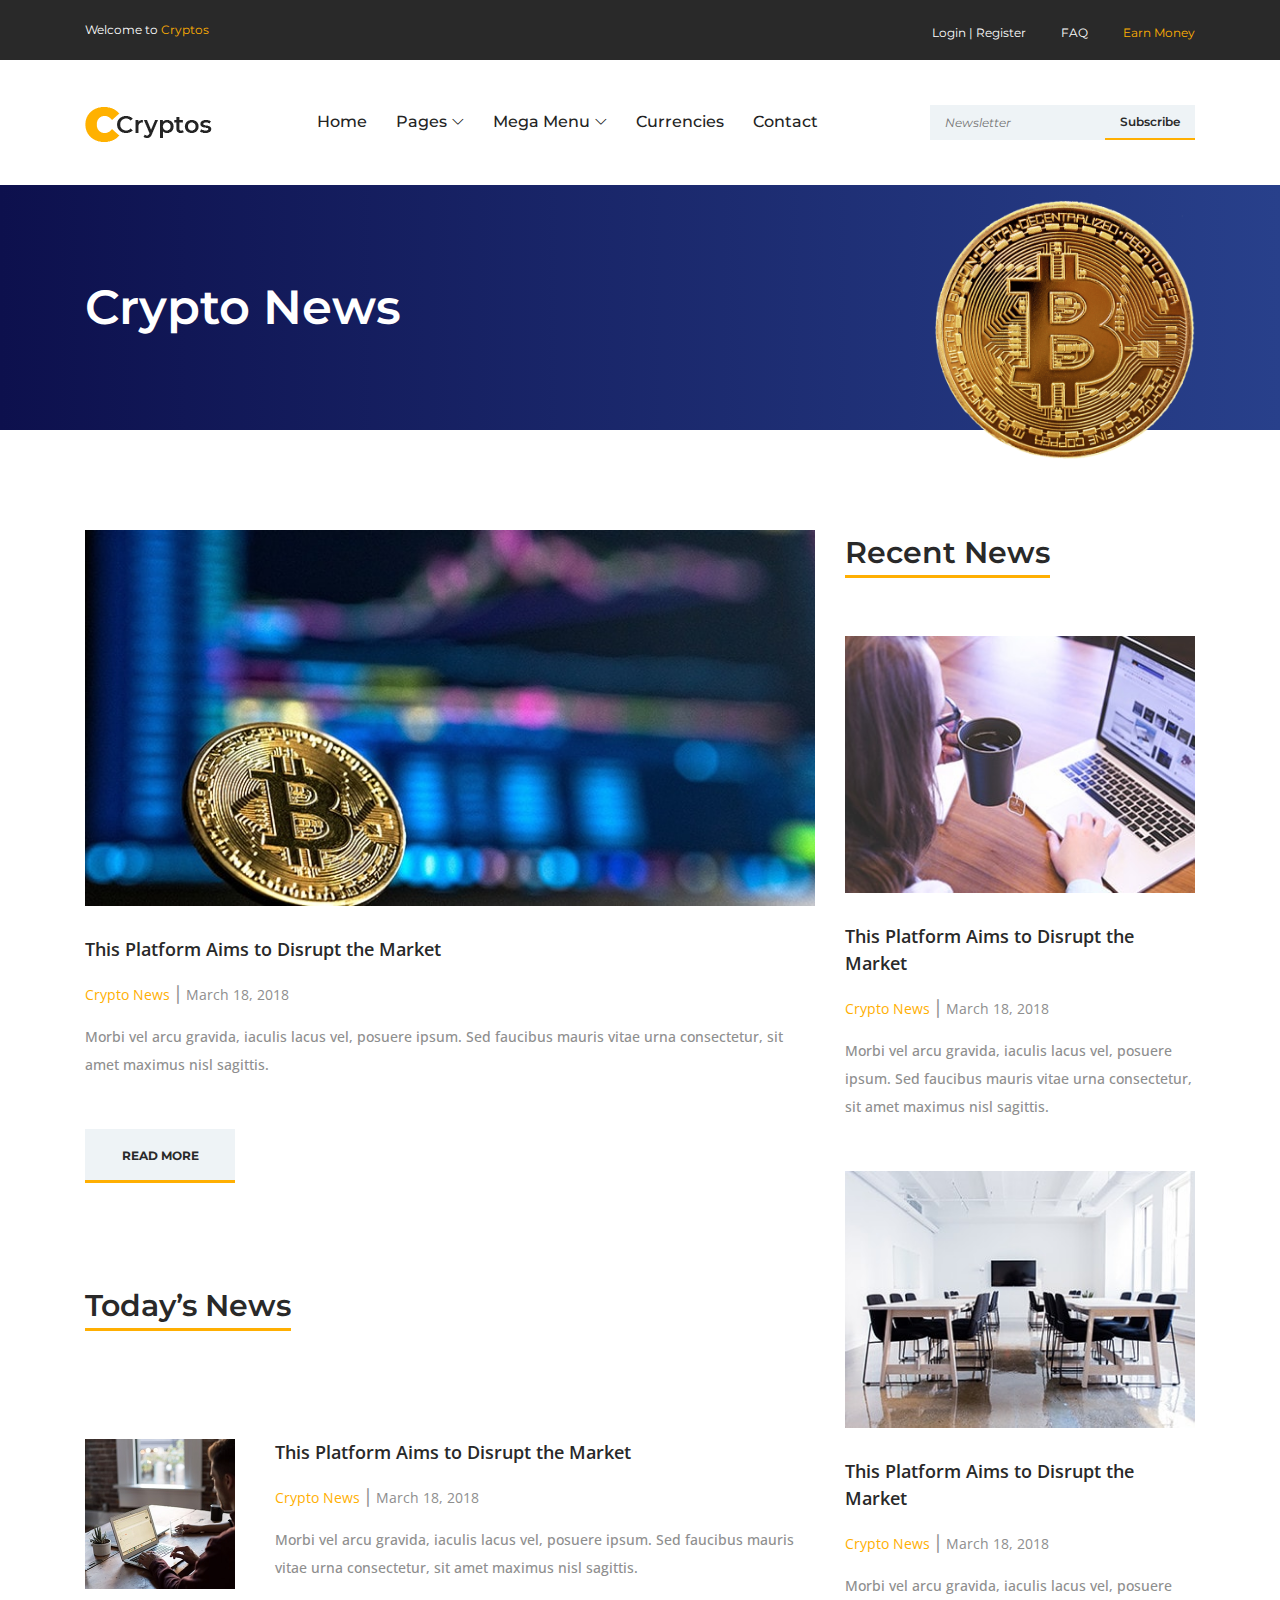
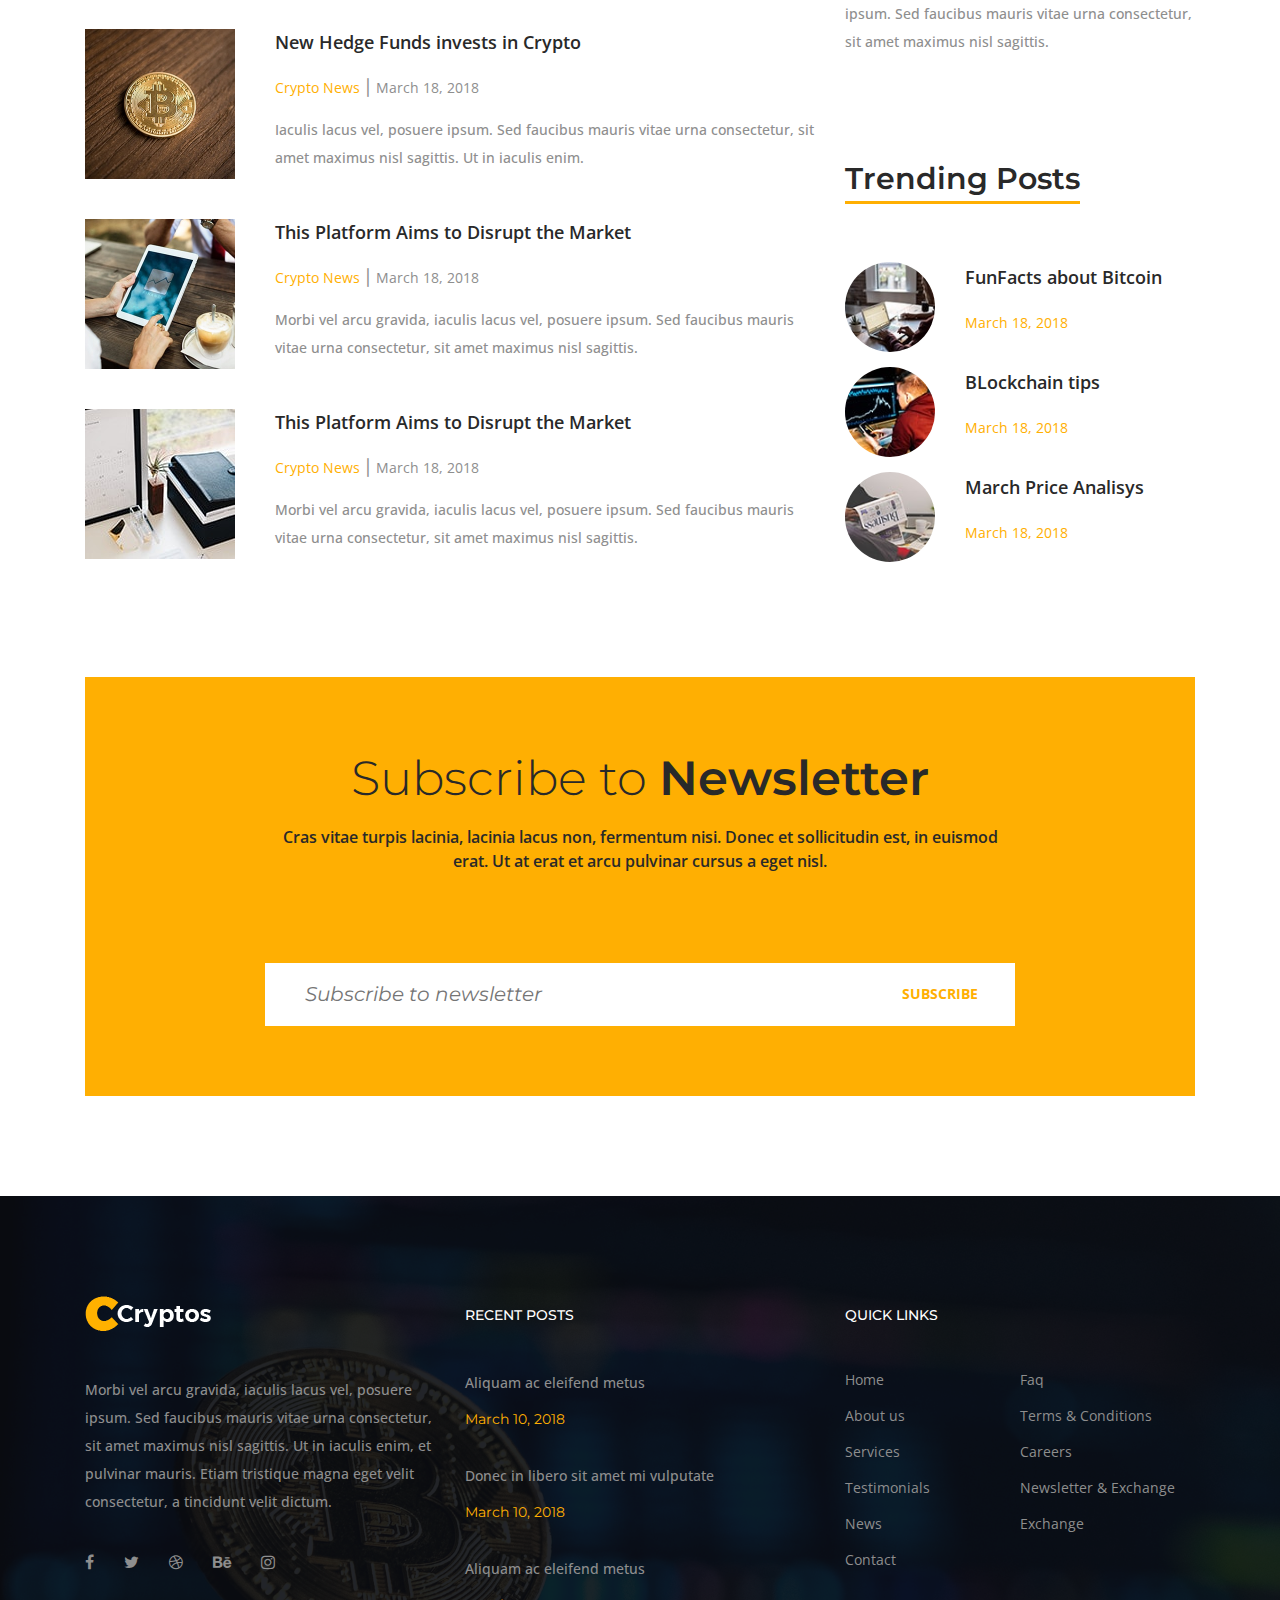
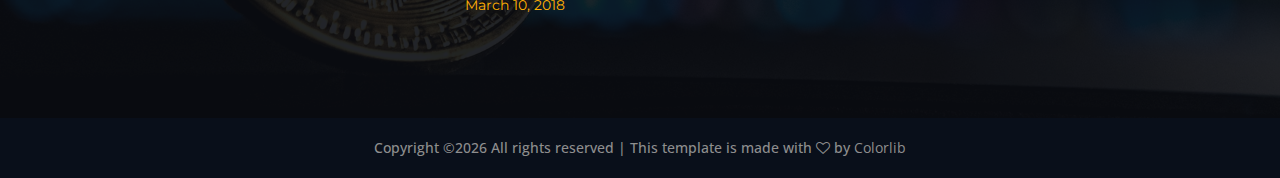
<file: blog.html>
<!DOCTYPE html>
<html lang="en">

<head>
    <meta charset="UTF-8">
    <meta name="description" content="">
    <meta http-equiv="X-UA-Compatible" content="IE=edge">
    <meta name="viewport" content="width=device-width, initial-scale=1, shrink-to-fit=no">
    <!-- The above 4 meta tags *must* come first in the head; any other head content must come *after* these tags -->

    <!-- Title -->
    <title>Cryptos - Cryptocurrency &amp; Mining Template</title>

    <!-- Favicon -->
    <link rel="icon" href="img/core-img/favicon.ico">

    <!-- Core Stylesheet -->
    <link rel="stylesheet" href="style.css">

</head>

<body>
    <!-- ##### Preloader ##### -->
    <div id="preloader">
        <i class="circle-preloader"></i>
    </div>

    <!-- ##### Header Area Start ##### -->
    <header class="header-area">

        <!-- Top Header Area -->
        <div class="top-header">
            <div class="container h-100">
                <div class="row h-100">
                    <div class="col-12 h-100">
                        <div class="top-header-content h-100 d-flex align-items-center justify-content-between">
                            <!-- Top Headline -->
                            <div class="top-headline">
                                <p>Welcome to <span>Cryptos</span></p>
                            </div>
                            <!-- Top Login & Faq & Earn Monery btn -->
                            <div class="login-faq-earn-money">
                                <a href="#">Login | Register</a>
                                <a href="#">FAQ</a>
                                <a href="#" class="active">Earn Money</a>
                            </div>
                        </div>
                    </div>
                </div>
            </div>
        </div>

        <!-- Navbar Area -->
        <div class="cryptos-main-menu">
            <div class="classy-nav-container breakpoint-off">
                <div class="container">
                    <!-- Menu -->
                    <nav class="classy-navbar justify-content-between" id="cryptosNav">

                        <!-- Logo -->
                        <a class="nav-brand" href="index.html"><img src="img/core-img/logo.png" alt=""></a>

                        <!-- Navbar Toggler -->
                        <div class="classy-navbar-toggler">
                            <span class="navbarToggler"><span></span><span></span><span></span></span>
                        </div>

                        <!-- Menu -->
                        <div class="classy-menu">

                            <!-- close btn -->
                            <div class="classycloseIcon">
                                <div class="cross-wrap"><span class="top"></span><span class="bottom"></span></div>
                            </div>

                            <!-- Nav Start -->
                            <div class="classynav">
                                <ul>
                                    <li><a href="index.html">Home</a></li>
                                    <li><a href="#">Pages</a>
                                        <ul class="dropdown">
                                            <li><a href="index.html">Home</a></li>
                                            <li><a href="about-us.html">About Us</a></li>
                                            <li><a href="blog.html">Articles</a></li>
                                            <li><a href="contact.html">Contact</a></li>
                                            <li><a href="elements.html">Elements</a></li>
                                            <li><a href="#">Dropdown</a>
                                                <ul class="dropdown">
                                                    <li><a href="index.html">Home</a></li>
                                                    <li><a href="about-us.html">About Us</a></li>
                                                    <li><a href="blog.html">Articles</a></li>
                                                    <li><a href="contact.html">Contact</a></li>
                                                    <li><a href="elements.html">Elements</a></li>
                                                    <li><a href="#">Dropdown</a>
                                                        <ul class="dropdown">
                                                            <li><a href="index.html">Home</a></li>
                                                            <li><a href="about-us.html">About Us</a></li>
                                                            <li><a href="blog.html">Articles</a></li>
                                                            <li><a href="contact.html">Contact</a></li>
                                                            <li><a href="elements.html">Elements</a></li>
                                                        </ul>
                                                    </li>
                                                </ul>
                                            </li>
                                        </ul>
                                    </li>
                                    <li><a href="#">Mega Menu</a>
                                        <div class="megamenu">
                                            <ul class="single-mega cn-col-4">
                                                <li><a href="#">- Home</a></li>
                                                <li><a href="#">- About us</a></li>
                                                <li><a href="#">- Services</a></li>
                                                <li><a href="#">- Testimonials</a></li>
                                                <li><a href="#">- News</a></li>
                                                <li><a href="#">- About us</a></li>
                                            </ul>
                                            <ul class="single-mega cn-col-4">
                                                <li><a href="#">- Contact</a></li>
                                                <li><a href="#">- Faq</a></li>
                                                <li><a href="#">- Terms &amp; Conditions</a></li>
                                                <li><a href="#">- Careers</a></li>
                                                <li><a href="#">- Newsletter &amp; Exchange</a></li>
                                                <li><a href="#">- Terms &amp; Conditions</a></li>
                                            </ul>
                                            <ul class="single-mega cn-col-4">
                                                <li><a href="#">- About us</a></li>
                                                <li><a href="#">- Testimonials</a></li>
                                                <li><a href="#">- Contact</a></li>
                                                <li><a href="#">- Terms &amp; Conditions</a></li>
                                                <li><a href="#">- Newsletter &amp; Exchange</a></li>
                                                <li><a href="#">- Contact</a></li>
                                            </ul>
                                            <div class="single-mega cn-col-4">
                                                <div class="megamenu-slides owl-carousel">
                                                    <img src="img/bg-img/bg-1.jpg" alt="">
                                                    <img src="img/bg-img/bg-1.jpg" alt="">
                                                </div>
                                            </div>
                                        </div>
                                    </li>
                                    <li><a href="#">Currencies</a></li>
                                    <li><a href="contact.html">Contact</a></li>
                                </ul>

                                <!-- Newsletter Form -->
                                <div class="header-newsletter-form">
                                    <form action="#" method="post">
                                        <input type="email" name="email" id="email" placeholder="Newsletter">
                                        <button type="submit">Subscribe</button>
                                    </form>
                                </div>

                            </div>
                            <!-- Nav End -->
                        </div>
                    </nav>
                </div>
            </div>
        </div>
    </header>
    <!-- ##### Header Area End ##### -->

    <!-- ##### Breadcumb Area Start ##### -->
    <div class="breadcumb-area">
        <div class="container h-100">
            <div class="row h-100 align-items-center">
                <div class="col-12 col-md-6">
                    <div class="breadcumb-text">
                        <h2>Crypto News</h2>
                    </div>
                </div>
            </div>
        </div>
        <!-- Breadcumb Thumb Area -->
        <div class="breadcumb-thumb-area">
            <div class="container">
                <div class="row">
                    <div class="col-12">
                        <div class="breadcumb-thumb">
                            <img src="img/bg-img/breadcumb.png" alt="">
                        </div>
                    </div>
                </div>
            </div>
        </div>
    </div>
    <!-- ##### Breadcumb Area End ##### -->

    <!-- ##### Blog Area Start ##### -->
    <div class="blog-area section-padding-100">
        <div class="container">
            <div class="row">
                <div class="col-12 col-lg-8">
                    <div class="cryptos-blog-posts">
                        <div class="row">

                            <!-- Single Blog Area -->
                            <div class="col-12">
                                <div class="single-blog-area blog-style-2 mb-100">
                                    <!-- Thumbnail -->
                                    <div class="blog-thumbnail">
                                        <img src="img/blog-img/blog1.jpg" alt="">
                                    </div>
                                    <!-- Content -->
                                    <div class="blog-content">
                                        <a href="#" class="post-title">This Platform Aims to Disrupt the Market</a>
                                        <div class="meta-data">
                                            <a href="#">Crypto News</a> |
                                            <a href="#">March 18, 2018</a>
                                        </div>
                                        <p>Morbi vel arcu gravida, iaculis lacus vel, posuere ipsum. Sed faucibus mauris vitae urna consectetur, sit amet maximus nisl sagittis.</p>
                                        <a href="#" class="btn cryptos-btn mt-50">Read More</a>
                                    </div>
                                </div>
                            </div>

                            <div class="col-12">
                                <div class="blog-section-heading">
                                    <h3>Today’s News</h3>
                                </div>
                            </div>

                            <div class="col-12">

                                <!-- Single Blog Area -->
                                <div class="single-blog-area d-flex align-items-start">
                                    <!-- Thumbnail -->
                                    <div class="blog-thumbnail">
                                        <img src="img/blog-img/1.jpg" alt="">
                                    </div>
                                    <!-- Content -->
                                    <div class="blog-content">
                                        <a href="#" class="post-title">This Platform Aims to Disrupt the Market</a>
                                        <div class="meta-data">
                                            <a href="#">Crypto News</a> |
                                            <a href="#">March 18, 2018</a>
                                        </div>
                                        <p>Morbi vel arcu gravida, iaculis lacus vel, posuere ipsum. Sed faucibus mauris vitae urna consectetur, sit amet maximus nisl sagittis.</p>
                                    </div>
                                </div>

                                <!-- Single Blog Area -->
                                <div class="single-blog-area d-flex align-items-start">
                                    <!-- Thumbnail -->
                                    <div class="blog-thumbnail">
                                        <img src="img/blog-img/2.jpg" alt="">
                                    </div>
                                    <!-- Content -->
                                    <div class="blog-content">
                                        <a href="#" class="post-title">New Hedge Funds invests in Crypto</a>
                                        <div class="meta-data">
                                            <a href="#">Crypto News</a> |
                                            <a href="#">March 18, 2018</a>
                                        </div>
                                        <p>Iaculis lacus vel, posuere ipsum. Sed faucibus mauris vitae urna consectetur, sit amet maximus nisl sagittis. Ut in iaculis enim.</p>
                                    </div>
                                </div>

                                <!-- Single Blog Area -->
                                <div class="single-blog-area d-flex align-items-start">
                                    <!-- Thumbnail -->
                                    <div class="blog-thumbnail">
                                        <img src="img/blog-img/3.jpg" alt="">
                                    </div>
                                    <!-- Content -->
                                    <div class="blog-content">
                                        <a href="#" class="post-title">This Platform Aims to Disrupt the Market</a>
                                        <div class="meta-data">
                                            <a href="#">Crypto News</a> |
                                            <a href="#">March 18, 2018</a>
                                        </div>
                                        <p>Morbi vel arcu gravida, iaculis lacus vel, posuere ipsum. Sed faucibus mauris vitae urna consectetur, sit amet maximus nisl sagittis.</p>
                                    </div>
                                </div>

                                <!-- Single Blog Area -->
                                <div class="single-blog-area d-flex align-items-start">
                                    <!-- Thumbnail -->
                                    <div class="blog-thumbnail">
                                        <img src="img/blog-img/4.jpg" alt="">
                                    </div>
                                    <!-- Content -->
                                    <div class="blog-content">
                                        <a href="#" class="post-title">This Platform Aims to Disrupt the Market</a>
                                        <div class="meta-data">
                                            <a href="#">Crypto News</a> |
                                            <a href="#">March 18, 2018</a>
                                        </div>
                                        <p>Morbi vel arcu gravida, iaculis lacus vel, posuere ipsum. Sed faucibus mauris vitae urna consectetur, sit amet maximus nisl sagittis.</p>
                                    </div>
                                </div>
                            </div>

                        </div>
                    </div>
                </div>

                <div class="col-12 col-lg-4">
                    <div class="cryptos-blog-sidebar-area">

                        <!-- Section Heading -->
                        <div class="blog-section-heading mb-50">
                            <h3>Recent News</h3>
                        </div>

                        <div class="single-blog-area blog-style-2 mb-50">
                            <!-- Thumbnail -->
                            <div class="blog-thumbnail">
                                <img src="img/blog-img/blog3.jpg" alt="">
                            </div>
                            <!-- Content -->
                            <div class="blog-content">
                                <a href="#" class="post-title">This Platform Aims to Disrupt the Market</a>
                                <div class="meta-data">
                                    <a href="#">Crypto News</a> |
                                    <a href="#">March 18, 2018</a>
                                </div>
                                <p>Morbi vel arcu gravida, iaculis lacus vel, posuere ipsum. Sed faucibus mauris vitae urna consectetur, sit amet maximus nisl sagittis.</p>
                            </div>
                        </div>

                        <div class="single-blog-area blog-style-2 mb-100">
                            <!-- Thumbnail -->
                            <div class="blog-thumbnail">
                                <img src="img/blog-img/blog4.jpg" alt="">
                            </div>
                            <!-- Content -->
                            <div class="blog-content">
                                <a href="#" class="post-title">This Platform Aims to Disrupt the Market</a>
                                <div class="meta-data">
                                    <a href="#">Crypto News</a> |
                                    <a href="#">March 18, 2018</a>
                                </div>
                                <p>Morbi vel arcu gravida, iaculis lacus vel, posuere ipsum. Sed faucibus mauris vitae urna consectetur, sit amet maximus nisl sagittis.</p>
                            </div>
                        </div>

                        <!-- Section Heading -->
                        <div class="blog-section-heading mb-50">
                            <h3>Trending Posts</h3>
                        </div>

                        <!-- Single Blog Area -->
                        <div class="single-blog-area blog-style-3 d-flex align-items-center mb-15">
                            <!-- Thumbnail -->
                            <div class="blog-thumbnail">
                                <img src="img/blog-img/5.jpg" alt="">
                            </div>
                            <!-- Content -->
                            <div class="blog-content">
                                <a href="#" class="post-title">FunFacts about Bitcoin</a>
                                <div class="meta-data">
                                    <a href="#">March 18, 2018</a>
                                </div>
                            </div>
                        </div>

                        <!-- Single Blog Area -->
                        <div class="single-blog-area blog-style-3 d-flex align-items-center mb-15">
                            <!-- Thumbnail -->
                            <div class="blog-thumbnail">
                                <img src="img/blog-img/6.jpg" alt="">
                            </div>
                            <!-- Content -->
                            <div class="blog-content">
                                <a href="#" class="post-title">BLockchain tips</a>
                                <div class="meta-data">
                                    <a href="#">March 18, 2018</a>
                                </div>
                            </div>
                        </div>

                        <!-- Single Blog Area -->
                        <div class="single-blog-area blog-style-3 d-flex align-items-center mb-15">
                            <!-- Thumbnail -->
                            <div class="blog-thumbnail">
                                <img src="img/blog-img/7.jpg" alt="">
                            </div>
                            <!-- Content -->
                            <div class="blog-content">
                                <a href="#" class="post-title">March Price Analisys</a>
                                <div class="meta-data">
                                    <a href="#">March 18, 2018</a>
                                </div>
                            </div>
                        </div>
                    </div>
                </div>
            </div>
        </div>

        <!-- Newsletter Area -->
        <div class="container">
            <div class="row">
                <div class="col-12">
                    <div class="newsletter-area mt-100">
                        <div class="section-heading text-center mx-auto">
                            <h3>Subscribe to <span>Newsletter</span></h3>
                            <h6>Cras vitae turpis lacinia, lacinia lacus non, fermentum nisi. Donec et sollicitudin est, in euismod erat. Ut at erat et arcu pulvinar cursus a eget nisl.</h6>
                        </div>
                        <form action="#" method="post">
                            <input type="email" name="email" placeholder="Subscribe to newsletter">
                            <button type="submit">Subscribe</button>
                        </form>
                    </div>
                </div>
            </div>
        </div>
    </div>
    <!-- ##### Blog Area End ##### -->

    <!-- ##### Footer Area Start ##### -->
    <footer class="footer-area">
        <!-- Main Footer Area -->
        <div class="main-footer-area section-padding-100-0 bg-img bg-overlay" style="background-image: url(img/bg-img/bg-1.jpg);">
            <div class="container">
                <div class="row">

                    <!-- Footer Widget Area -->
                    <div class="col-12 col-sm-6 col-lg-4">
                        <div class="footer-widget mb-100">
                            <div class="widget-title">
                                <a href="#"><img src="img/core-img/logo2.png" alt=""></a>
                            </div>
                            <p>Morbi vel arcu gravida, iaculis lacus vel, posuere ipsum. Sed faucibus mauris vitae urna consectetur, sit amet maximus nisl sagittis. Ut in iaculis enim, et pulvinar mauris. Etiam tristique magna eget velit consectetur, a tincidunt velit dictum.</p>
                            <div class="footer-social-info">
                                <a href="#"><i class="fa fa-facebook"></i></a>
                                <a href="#"><i class="fa fa-twitter"></i></a>
                                <a href="#"><i class="fa fa-dribbble"></i></a>
                                <a href="#"><i class="fa fa-behance"></i></a>
                                <a href="#"><i class="fa fa-instagram"></i></a>
                            </div>
                        </div>
                    </div>

                    <!-- Footer Widget Area -->
                    <div class="col-12 col-sm-6 col-lg-4">
                        <div class="footer-widget mb-100">
                            <div class="widget-title">
                                <h6>Recent Posts</h6>
                            </div>
                            <!-- Single Blog Post -->
                            <div class="single--blog-post">
                                <a href="#">
                                    <p>Aliquam ac eleifend metus</p>
                                </a>
                                <span>March 10, 2018</span>
                            </div>
                            <!-- Single Blog Post -->
                            <div class="single--blog-post">
                                <a href="#">
                                    <p>Donec in libero sit amet mi vulputate</p>
                                </a>
                                <span>March 10, 2018</span>
                            </div>
                            <!-- Single Blog Post -->
                            <div class="single--blog-post">
                                <a href="#">
                                    <p>Aliquam ac eleifend metus</p>
                                </a>
                                <span>March 10, 2018</span>
                            </div>
                        </div>
                    </div>

                    <!-- Footer Widget Area -->
                    <div class="col-12 col-md-6 col-lg-4">
                        <div class="footer-widget mb-100">
                            <div class="widget-title">
                                <h6>Quick Links</h6>
                            </div>
                            <nav>
                                <ul class="useful-links d-flex justify-content-between flex-wrap">
                                    <li><a href="#">Home</a></li>
                                    <li><a href="#">Faq</a></li>
                                    <li><a href="#">About us</a></li>
                                    <li><a href="#">Terms &amp; Conditions</a></li>
                                    <li><a href="#">Services</a></li>
                                    <li><a href="#">Careers</a></li>
                                    <li><a href="#">Testimonials</a></li>
                                    <li><a href="#">Newsletter &amp; Exchange</a></li>
                                    <li><a href="#">News</a></li>
                                    <li><a href="#">Exchange</a></li>
                                    <li><a href="#">Contact</a></li>
                                </ul>
                            </nav>
                        </div>
                    </div>
                </div>
            </div>
        </div>
        <!-- Bottom Footer Area -->
        <div class="bottom-footer-area">
            <div class="container h-100">
                <div class="row h-100 align-items-center justify-content-center">
                    <div class="col-12">
                        <p><!-- Link back to Colorlib can't be removed. Template is licensed under CC BY 3.0. -->
Copyright &copy;<script>document.write(new Date().getFullYear());</script> All rights reserved | This template is made with <i class="fa fa-heart-o" aria-hidden="true"></i> by <a href="https://colorlib.com" target="_blank">Colorlib</a>
<!-- Link back to Colorlib can't be removed. Template is licensed under CC BY 3.0. -->
</p>
                    </div>
                </div>
            </div>
        </div>
    </footer>
    <!-- ##### Footer Area Start ##### -->

    <!-- ##### All Javascript Script ##### -->
    <!-- jQuery-2.2.4 js -->
    <script src="js/jquery/jquery-2.2.4.min.js"></script>
    <!-- Popper js -->
    <script src="js/bootstrap/popper.min.js"></script>
    <!-- Bootstrap js -->
    <script src="js/bootstrap/bootstrap.min.js"></script>
    <!-- All Plugins js -->
    <script src="js/plugins/plugins.js"></script>
    <!-- Active js -->
    <script src="js/active.js"></script>
</body>

</html>
</file>
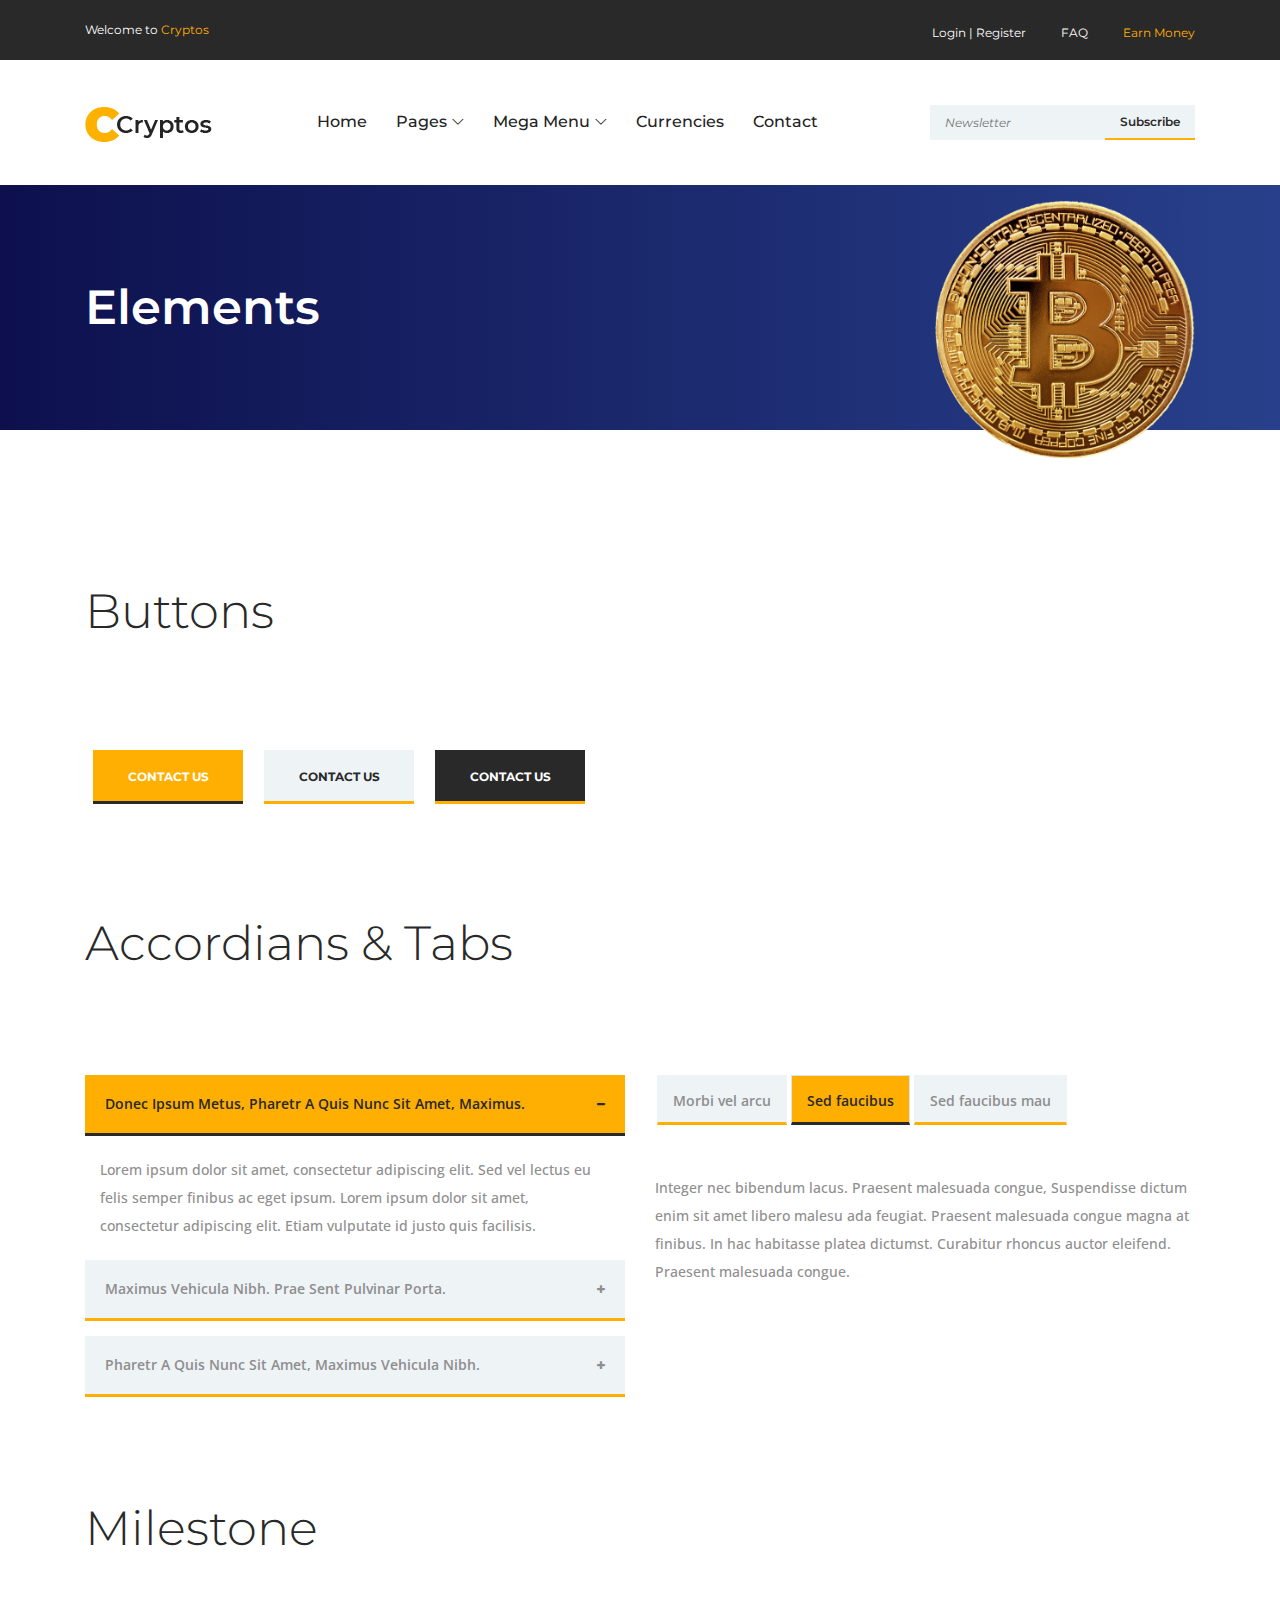
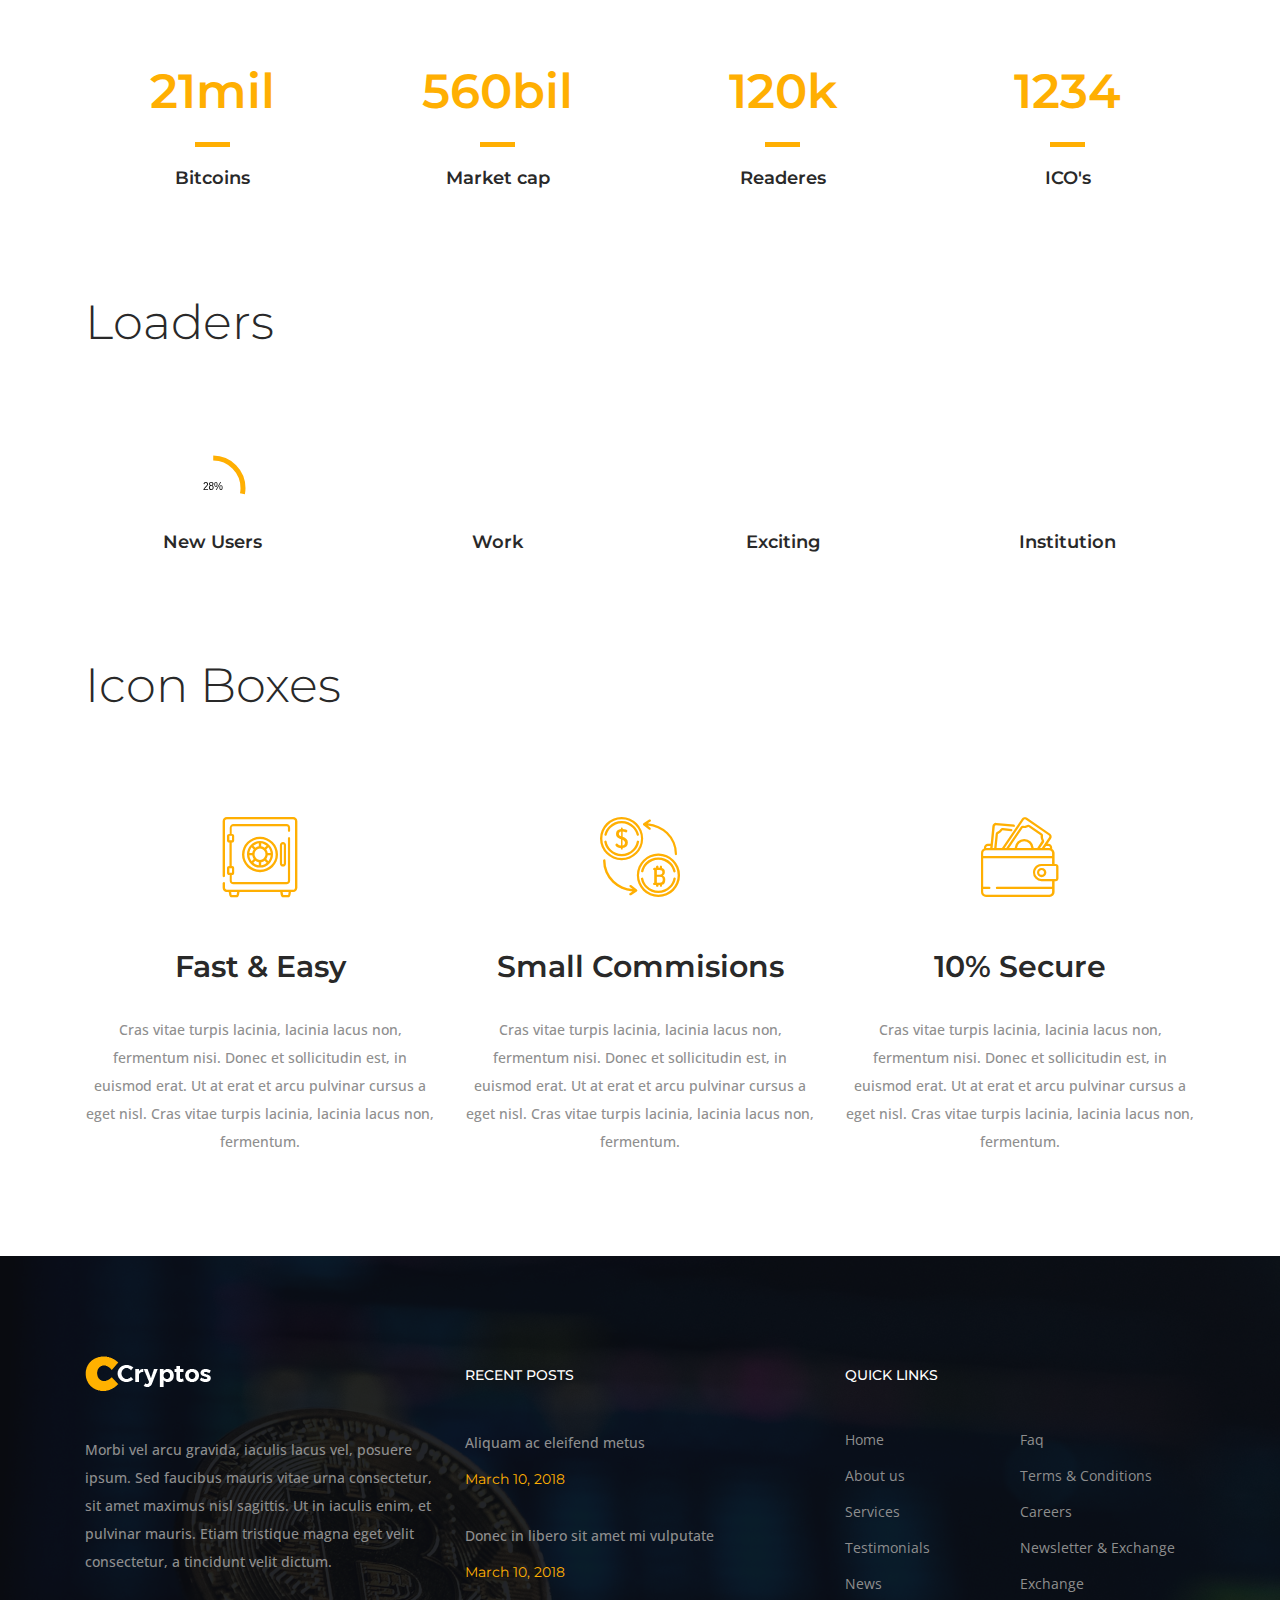
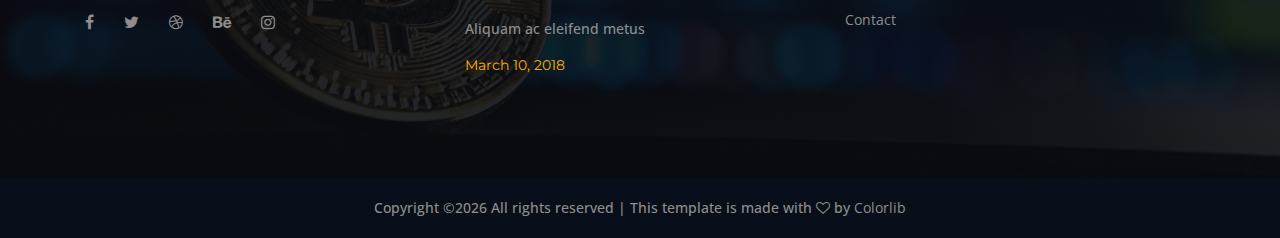
<file: elements.html>
<!DOCTYPE html>
<html lang="en">

<head>
    <meta charset="UTF-8">
    <meta name="description" content="">
    <meta http-equiv="X-UA-Compatible" content="IE=edge">
    <meta name="viewport" content="width=device-width, initial-scale=1, shrink-to-fit=no">
    <!-- The above 4 meta tags *must* come first in the head; any other head content must come *after* these tags -->

    <!-- Title -->
    <title>Cryptos - Cryptocurrency &amp; Mining Template</title>

    <!-- Favicon -->
    <link rel="icon" href="img/core-img/favicon.ico">

    <!-- Core Stylesheet -->
    <link rel="stylesheet" href="style.css">

</head>

<body>
    <!-- ##### Preloader ##### -->
    <div id="preloader">
        <i class="circle-preloader"></i>
    </div>

    <!-- ##### Header Area Start ##### -->
    <header class="header-area">

        <!-- Top Header Area -->
        <div class="top-header">
            <div class="container h-100">
                <div class="row h-100">
                    <div class="col-12 h-100">
                        <div class="top-header-content h-100 d-flex align-items-center justify-content-between">
                            <!-- Top Headline -->
                            <div class="top-headline">
                                <p>Welcome to <span>Cryptos</span></p>
                            </div>
                            <!-- Top Login & Faq & Earn Monery btn -->
                            <div class="login-faq-earn-money">
                                <a href="#">Login | Register</a>
                                <a href="#">FAQ</a>
                                <a href="#" class="active">Earn Money</a>
                            </div>
                        </div>
                    </div>
                </div>
            </div>
        </div>

        <!-- Navbar Area -->
        <div class="cryptos-main-menu">
            <div class="classy-nav-container breakpoint-off">
                <div class="container">
                    <!-- Menu -->
                    <nav class="classy-navbar justify-content-between" id="cryptosNav">

                        <!-- Logo -->
                        <a class="nav-brand" href="index.html"><img src="img/core-img/logo.png" alt=""></a>

                        <!-- Navbar Toggler -->
                        <div class="classy-navbar-toggler">
                            <span class="navbarToggler"><span></span><span></span><span></span></span>
                        </div>

                        <!-- Menu -->
                        <div class="classy-menu">

                            <!-- close btn -->
                            <div class="classycloseIcon">
                                <div class="cross-wrap"><span class="top"></span><span class="bottom"></span></div>
                            </div>

                            <!-- Nav Start -->
                            <div class="classynav">
                                <ul>
                                    <li><a href="index.html">Home</a></li>
                                    <li><a href="#">Pages</a>
                                        <ul class="dropdown">
                                            <li><a href="index.html">Home</a></li>
                                            <li><a href="about-us.html">About Us</a></li>
                                            <li><a href="blog.html">Articles</a></li>
                                            <li><a href="contact.html">Contact</a></li>
                                            <li><a href="elements.html">Elements</a></li>
                                            <li><a href="#">Dropdown</a>
                                                <ul class="dropdown">
                                                    <li><a href="index.html">Home</a></li>
                                                    <li><a href="about-us.html">About Us</a></li>
                                                    <li><a href="blog.html">Articles</a></li>
                                                    <li><a href="contact.html">Contact</a></li>
                                                    <li><a href="elements.html">Elements</a></li>
                                                    <li><a href="#">Dropdown</a>
                                                        <ul class="dropdown">
                                                            <li><a href="index.html">Home</a></li>
                                                            <li><a href="about-us.html">About Us</a></li>
                                                            <li><a href="blog.html">Articles</a></li>
                                                            <li><a href="contact.html">Contact</a></li>
                                                            <li><a href="elements.html">Elements</a></li>
                                                        </ul>
                                                    </li>
                                                </ul>
                                            </li>
                                        </ul>
                                    </li>
                                    <li><a href="#">Mega Menu</a>
                                        <div class="megamenu">
                                            <ul class="single-mega cn-col-4">
                                                <li><a href="#">- Home</a></li>
                                                <li><a href="#">- About us</a></li>
                                                <li><a href="#">- Services</a></li>
                                                <li><a href="#">- Testimonials</a></li>
                                                <li><a href="#">- News</a></li>
                                                <li><a href="#">- About us</a></li>
                                            </ul>
                                            <ul class="single-mega cn-col-4">
                                                <li><a href="#">- Contact</a></li>
                                                <li><a href="#">- Faq</a></li>
                                                <li><a href="#">- Terms &amp; Conditions</a></li>
                                                <li><a href="#">- Careers</a></li>
                                                <li><a href="#">- Newsletter &amp; Exchange</a></li>
                                                <li><a href="#">- Terms &amp; Conditions</a></li>
                                            </ul>
                                            <ul class="single-mega cn-col-4">
                                                <li><a href="#">- About us</a></li>
                                                <li><a href="#">- Testimonials</a></li>
                                                <li><a href="#">- Contact</a></li>
                                                <li><a href="#">- Terms &amp; Conditions</a></li>
                                                <li><a href="#">- Newsletter &amp; Exchange</a></li>
                                                <li><a href="#">- Contact</a></li>
                                            </ul>
                                            <div class="single-mega cn-col-4">
                                                <div class="megamenu-slides owl-carousel">
                                                    <img src="img/bg-img/bg-1.jpg" alt="">
                                                    <img src="img/bg-img/bg-1.jpg" alt="">
                                                </div>
                                            </div>
                                        </div>
                                    </li>
                                    <li><a href="#">Currencies</a></li>
                                    <li><a href="contact.html">Contact</a></li>
                                </ul>

                                <!-- Newsletter Form -->
                                <div class="header-newsletter-form">
                                    <form action="#" method="post">
                                        <input type="email" name="email" id="email" placeholder="Newsletter">
                                        <button type="submit">Subscribe</button>
                                    </form>
                                </div>

                            </div>
                            <!-- Nav End -->
                        </div>
                    </nav>
                </div>
            </div>
        </div>
    </header>
    <!-- ##### Header Area End ##### -->

    <!-- ##### Breadcumb Area Start ##### -->
    <div class="breadcumb-area">
        <div class="container h-100">
            <div class="row h-100 align-items-center">
                <div class="col-12 col-md-6">
                    <div class="breadcumb-text">
                        <h2>Elements</h2>
                    </div>
                </div>
            </div>
        </div>
        <!-- Breadcumb Thumb Area -->
        <div class="breadcumb-thumb-area">
            <div class="container">
                <div class="row">
                    <div class="col-12">
                        <div class="breadcumb-thumb">
                            <img src="img/bg-img/breadcumb.png" alt="">
                        </div>
                    </div>
                </div>
            </div>
        </div>
    </div>
    <!-- ##### Breadcumb Area End ##### -->

    <!-- ##### Elements Area Start ##### -->
    <section class="elements-area mt-50 section-padding-100-0">
        <div class="container">
            <div class="row">

                <!-- ********** Buttons ********** -->
                <div class="col-12">
                    <div class="elements-title mb-100">
                        <h2>Buttons</h2>
                    </div>
                    <!-- Buttons -->
                    <div class="cryptos-buttons-area mb-100">
                        <a href="#" class="btn cryptos-btn btn-2 m-2">Contact Us</a>
                        <a href="#" class="btn cryptos-btn m-2">Contact Us</a>
                        <a href="#" class="btn cryptos-btn btn-3 m-2">Contact Us</a>
                    </div>
                </div>

                <!-- ********** Progress Bars & Accordions ********** -->
                <div class="col-12">
                    <div class="elements-title mb-100">
                        <h2>Accordians &amp; Tabs</h2>
                    </div>
                </div>

                <!-- ##### Accordians ##### -->
                <div class="col-12 col-lg-6">
                    <div class="accordions mb-100" id="accordion" role="tablist" aria-multiselectable="true">

                        <!-- Single Accordian Area -->
                        <div class="panel single-accordion">
                            <h6><a role="button" class="" aria-expanded="true" aria-controls="collapseOne" data-toggle="collapse" data-parent="#accordion" href="#collapseOne">Donec ipsum metus, pharetr a quis nunc sit amet, maximus.
                                    <span class="accor-open"><i class="fa fa-plus" aria-hidden="true"></i></span>
                                    <span class="accor-close"><i class="fa fa-minus" aria-hidden="true"></i></span>
                                    </a></h6>
                            <div id="collapseOne" class="accordion-content collapse show">
                                <p>Lorem ipsum dolor sit amet, consectetur adipiscing elit. Sed vel lectus eu felis semper finibus ac eget ipsum. Lorem ipsum dolor sit amet, consectetur adipiscing elit. Etiam vulputate id justo quis facilisis.</p>
                            </div>
                        </div>

                        <!-- Single Accordian Area -->
                        <div class="panel single-accordion">
                            <h6>
                                <a role="button" class="collapsed" aria-expanded="true" aria-controls="collapseTwo" data-parent="#accordion" data-toggle="collapse" href="#collapseTwo">Maximus vehicula nibh. Prae sent pulvinar porta.
                                        <span class="accor-open"><i class="fa fa-plus" aria-hidden="true"></i></span>
                                        <span class="accor-close"><i class="fa fa-minus" aria-hidden="true"></i></span>
                                        </a>
                            </h6>
                            <div id="collapseTwo" class="accordion-content collapse">
                                <p>Lorem ipsum dolor sit amet, consectetur adipiscing elit. Sed vel lectus eu felis semper finibus ac eget ipsum. Lorem ipsum dolor sit amet, consectetur adipiscing elit. Etiam vulputate id justo quis facilisis.</p>
                            </div>
                        </div>

                        <!-- Single Accordian Area -->
                        <div class="panel single-accordion">
                            <h6>
                                <a role="button" aria-expanded="true" aria-controls="collapseThree" class="collapsed" data-parent="#accordion" data-toggle="collapse" href="#collapseThree">Pharetr a quis nunc sit amet, maximus vehicula nibh.
                                        <span class="accor-open"><i class="fa fa-plus" aria-hidden="true"></i></span>
                                        <span class="accor-close"><i class="fa fa-minus" aria-hidden="true"></i></span>
                                    </a>
                            </h6>
                            <div id="collapseThree" class="accordion-content collapse">
                                <p>Lorem ipsum dolor sit amet, consectetur adipiscing elit. Sed vel lectus eu felis semper finibus ac eget ipsum. Lorem ipsum dolor sit amet, consectetur adipiscing elit. Etiam vulputate id justo quis facilisis.</p>
                            </div>
                        </div>
                    </div>
                </div>

                <!-- ##### Tabs ##### -->
                <div class="col-12 col-lg-6">
                    <div class="cryptos-tabs-content">
                        <ul class="nav nav-tabs" id="myTab" role="tablist">
                            <li class="nav-item">
                                <a class="nav-link" id="tab--1" data-toggle="tab" href="#tab1" role="tab" aria-controls="tab1" aria-selected="false">Morbi vel arcu</a>
                            </li>
                            <li class="nav-item">
                                <a class="nav-link active" id="tab--2" data-toggle="tab" href="#tab2" role="tab" aria-controls="tab2" aria-selected="false">Sed faucibus</a>
                            </li>
                            <li class="nav-item">
                                <a class="nav-link" id="tab--3" data-toggle="tab" href="#tab3" role="tab" aria-controls="tab3" aria-selected="true">Sed faucibus mau</a>
                            </li>
                        </ul>

                        <div class="tab-content mb-100" id="myTabContent">
                            <div class="tab-pane fade" id="tab1" role="tabpanel" aria-labelledby="tab--1">
                                <div class="cryptos-tab-content">
                                    <!-- Tab Text -->
                                    <div class="cryptos-tab-text">
                                        <p>Integer nec bibendum lacus. Praesent malesuada congue, Suspendisse dictum enim sit amet libero malesu ada feugiat. Praesent malesuada congue magna at finibus. In hac habitasse platea dictumst. Curabitur rhoncus auctor eleifend. Praesent malesuada congue.</p>
                                    </div>
                                </div>
                            </div>
                            <div class="tab-pane fade show active" id="tab2" role="tabpanel" aria-labelledby="tab--2">
                                <div class="cryptos-tab-content">
                                    <!-- Tab Text -->
                                    <div class="cryptos-tab-text">
                                        <p>Integer nec bibendum lacus. Praesent malesuada congue, Suspendisse dictum enim sit amet libero malesu ada feugiat. Praesent malesuada congue magna at finibus. In hac habitasse platea dictumst. Curabitur rhoncus auctor eleifend. Praesent malesuada congue.</p>
                                    </div>
                                </div>
                            </div>
                            <div class="tab-pane fade" id="tab3" role="tabpanel" aria-labelledby="tab--3">
                                <div class="cryptos-tab-content">
                                    <!-- Tab Text -->
                                    <div class="cryptos-tab-text">
                                        <p>Integer nec bibendum lacus. Praesent malesuada congue, Suspendisse dictum enim sit amet libero malesu ada feugiat. Praesent malesuada congue magna at finibus. In hac habitasse platea dictumst. Curabitur rhoncus auctor eleifend. Praesent malesuada congue.</p>
                                    </div>
                                </div>
                            </div>
                        </div>
                    </div>
                </div>

                <!-- ********** Milestones ********** -->
                <div class="col-12">
                    <div class="elements-title mb-100">
                        <h2>Milestone</h2>
                    </div>
                </div>

                <div class="col-12">
                    <div class="cryptos-cool-facts-area">
                        <div class="row">

                            <!-- Single Cool Fact -->
                            <div class="col-12 col-sm-6 col-md-3">
                                <div class="single-cool-fact text-center mb-100">
                                    <h3><span class="counter">21</span>mil</h3>
                                    <div class="line"></div>
                                    <h6>Bitcoins</h6>
                                </div>
                            </div>

                            <!-- Single Cool Fact -->
                            <div class="col-12 col-sm-6 col-md-3">
                                <div class="single-cool-fact text-center mb-100">
                                    <h3><span class="counter">560</span>bil</h3>
                                    <div class="line"></div>
                                    <h6>Market cap</h6>
                                </div>
                            </div>

                            <!-- Single Cool Fact -->
                            <div class="col-12 col-sm-6 col-md-3">
                                <div class="single-cool-fact text-center mb-100">
                                    <h3><span class="counter">120</span>k</h3>
                                    <div class="line"></div>
                                    <h6>Readeres</h6>
                                </div>
                            </div>

                            <!-- Single Cool Fact -->
                            <div class="col-12 col-sm-6 col-md-3">
                                <div class="single-cool-fact text-center mb-100">
                                    <h3><span class="counter">1234</span></h3>
                                    <div class="line"></div>
                                    <h6>ICO's</h6>
                                </div>
                            </div>
                        </div>
                    </div>
                </div>

                <!-- ********** Loaders ********** -->
                <div class="col-12">
                    <div class="elements-title mb-100">
                        <h2>Loaders</h2>
                    </div>
                </div>

                <div class="col-12">
                    <!-- Loaders Area Start -->
                    <div class="our-skills-area text-center">
                        <div class="row">
                            <div class="col-12 col-sm-6 col-md-3">
                                <div class="single-pie-bar mb-100" data-percent="75">
                                    <canvas class="bar-circle" width="70" height="70"></canvas>
                                    <h6>New Users</h6>
                                </div>
                            </div>
                            <div class="col-12 col-sm-6 col-md-3">
                                <div class="single-pie-bar mb-100" data-percent="95">
                                    <canvas class="bar-circle" width="70" height="70"></canvas>
                                    <h6>Work</h6>
                                </div>
                            </div>
                            <div class="col-12 col-sm-6 col-md-3">
                                <div class="single-pie-bar mb-100" data-percent="100">
                                    <canvas class="bar-circle" width="70" height="70"></canvas>
                                    <h6>Exciting</h6>
                                </div>
                            </div>
                            <div class="col-12 col-sm-6 col-md-3">
                                <div class="single-pie-bar mb-100" data-percent="55">
                                    <canvas class="bar-circle" width="70" height="70"></canvas>
                                    <h6>Institution</h6>
                                </div>
                            </div>
                        </div>
                    </div>
                </div>

                <!-- ********** Icon Boxes ********** -->
                <div class="col-12">
                    <div class="elements-title mb-100">
                        <h2>Icon Boxes</h2>
                    </div>
                </div>

                <div class="col-12">
                    <div class="row">

                        <!-- Single Course Area -->
                        <div class="col-12 col-sm-6 col-lg-4">
                            <div class="single-feature-area style-2 mb-100 text-center">
                                <i class="icon-safebox"></i>
                                <h3>Fast &amp; Easy</h3>
                                <p>Cras vitae turpis lacinia, lacinia lacus non, fermentum nisi. Donec et sollicitudin est, in euismod erat. Ut at erat et arcu pulvinar cursus a eget nisl. Cras vitae turpis lacinia, lacinia lacus non, fermentum.</p>
                            </div>
                        </div>

                        <!-- Single Course Area -->
                        <div class="col-12 col-sm-6 col-lg-4">
                            <div class="single-feature-area style-2 mb-100 text-center">
                                <i class="icon-exchange"></i>
                                <h3>Small Commisions</h3>
                                <p>Cras vitae turpis lacinia, lacinia lacus non, fermentum nisi. Donec et sollicitudin est, in euismod erat. Ut at erat et arcu pulvinar cursus a eget nisl. Cras vitae turpis lacinia, lacinia lacus non, fermentum.</p>
                            </div>
                        </div>

                        <!-- Single Course Area -->
                        <div class="col-12 col-sm-6 col-lg-4">
                            <div class="single-feature-area style-2 mb-100 text-center">
                                <i class="icon-wallet"></i>
                                <h3>10% Secure</h3>
                                <p>Cras vitae turpis lacinia, lacinia lacus non, fermentum nisi. Donec et sollicitudin est, in euismod erat. Ut at erat et arcu pulvinar cursus a eget nisl. Cras vitae turpis lacinia, lacinia lacus non, fermentum.</p>
                            </div>
                        </div>

                    </div>
                </div>
            </div>
        </div>
    </section>
    <!-- ***** Elements Area End ***** -->

    <!-- ##### Footer Area Start ##### -->
    <footer class="footer-area">
        <!-- Main Footer Area -->
        <div class="main-footer-area section-padding-100-0 bg-img bg-overlay" style="background-image: url(img/bg-img/bg-1.jpg);">
            <div class="container">
                <div class="row">

                    <!-- Footer Widget Area -->
                    <div class="col-12 col-sm-6 col-lg-4">
                        <div class="footer-widget mb-100">
                            <div class="widget-title">
                                <a href="#"><img src="img/core-img/logo2.png" alt=""></a>
                            </div>
                            <p>Morbi vel arcu gravida, iaculis lacus vel, posuere ipsum. Sed faucibus mauris vitae urna consectetur, sit amet maximus nisl sagittis. Ut in iaculis enim, et pulvinar mauris. Etiam tristique magna eget velit consectetur, a tincidunt velit dictum.</p>
                            <div class="footer-social-info">
                                <a href="#"><i class="fa fa-facebook"></i></a>
                                <a href="#"><i class="fa fa-twitter"></i></a>
                                <a href="#"><i class="fa fa-dribbble"></i></a>
                                <a href="#"><i class="fa fa-behance"></i></a>
                                <a href="#"><i class="fa fa-instagram"></i></a>
                            </div>
                        </div>
                    </div>

                    <!-- Footer Widget Area -->
                    <div class="col-12 col-sm-6 col-lg-4">
                        <div class="footer-widget mb-100">
                            <div class="widget-title">
                                <h6>Recent Posts</h6>
                            </div>
                            <!-- Single Blog Post -->
                            <div class="single--blog-post">
                                <a href="#">
                                    <p>Aliquam ac eleifend metus</p>
                                </a>
                                <span>March 10, 2018</span>
                            </div>
                            <!-- Single Blog Post -->
                            <div class="single--blog-post">
                                <a href="#">
                                    <p>Donec in libero sit amet mi vulputate</p>
                                </a>
                                <span>March 10, 2018</span>
                            </div>
                            <!-- Single Blog Post -->
                            <div class="single--blog-post">
                                <a href="#">
                                    <p>Aliquam ac eleifend metus</p>
                                </a>
                                <span>March 10, 2018</span>
                            </div>
                        </div>
                    </div>

                    <!-- Footer Widget Area -->
                    <div class="col-12 col-md-6 col-lg-4">
                        <div class="footer-widget mb-100">
                            <div class="widget-title">
                                <h6>Quick Links</h6>
                            </div>
                            <nav>
                                <ul class="useful-links d-flex justify-content-between flex-wrap">
                                    <li><a href="#">Home</a></li>
                                    <li><a href="#">Faq</a></li>
                                    <li><a href="#">About us</a></li>
                                    <li><a href="#">Terms &amp; Conditions</a></li>
                                    <li><a href="#">Services</a></li>
                                    <li><a href="#">Careers</a></li>
                                    <li><a href="#">Testimonials</a></li>
                                    <li><a href="#">Newsletter &amp; Exchange</a></li>
                                    <li><a href="#">News</a></li>
                                    <li><a href="#">Exchange</a></li>
                                    <li><a href="#">Contact</a></li>
                                </ul>
                            </nav>
                        </div>
                    </div>
                </div>
            </div>
        </div>
        <!-- Bottom Footer Area -->
        <div class="bottom-footer-area">
            <div class="container h-100">
                <div class="row h-100 align-items-center justify-content-center">
                    <div class="col-12">
                        <p><!-- Link back to Colorlib can't be removed. Template is licensed under CC BY 3.0. -->
Copyright &copy;<script>document.write(new Date().getFullYear());</script> All rights reserved | This template is made with <i class="fa fa-heart-o" aria-hidden="true"></i> by <a href="https://colorlib.com" target="_blank">Colorlib</a>
<!-- Link back to Colorlib can't be removed. Template is licensed under CC BY 3.0. -->
</p>
                    </div>
                </div>
            </div>
        </div>
    </footer>
    <!-- ##### Footer Area Start ##### -->

    <!-- ##### All Javascript Script ##### -->
    <!-- jQuery-2.2.4 js -->
    <script src="js/jquery/jquery-2.2.4.min.js"></script>
    <!-- Popper js -->
    <script src="js/bootstrap/popper.min.js"></script>
    <!-- Bootstrap js -->
    <script src="js/bootstrap/bootstrap.min.js"></script>
    <!-- All Plugins js -->
    <script src="js/plugins/plugins.js"></script>
    <!-- Active js -->
    <script src="js/active.js"></script>
</body>

</html>
</file>
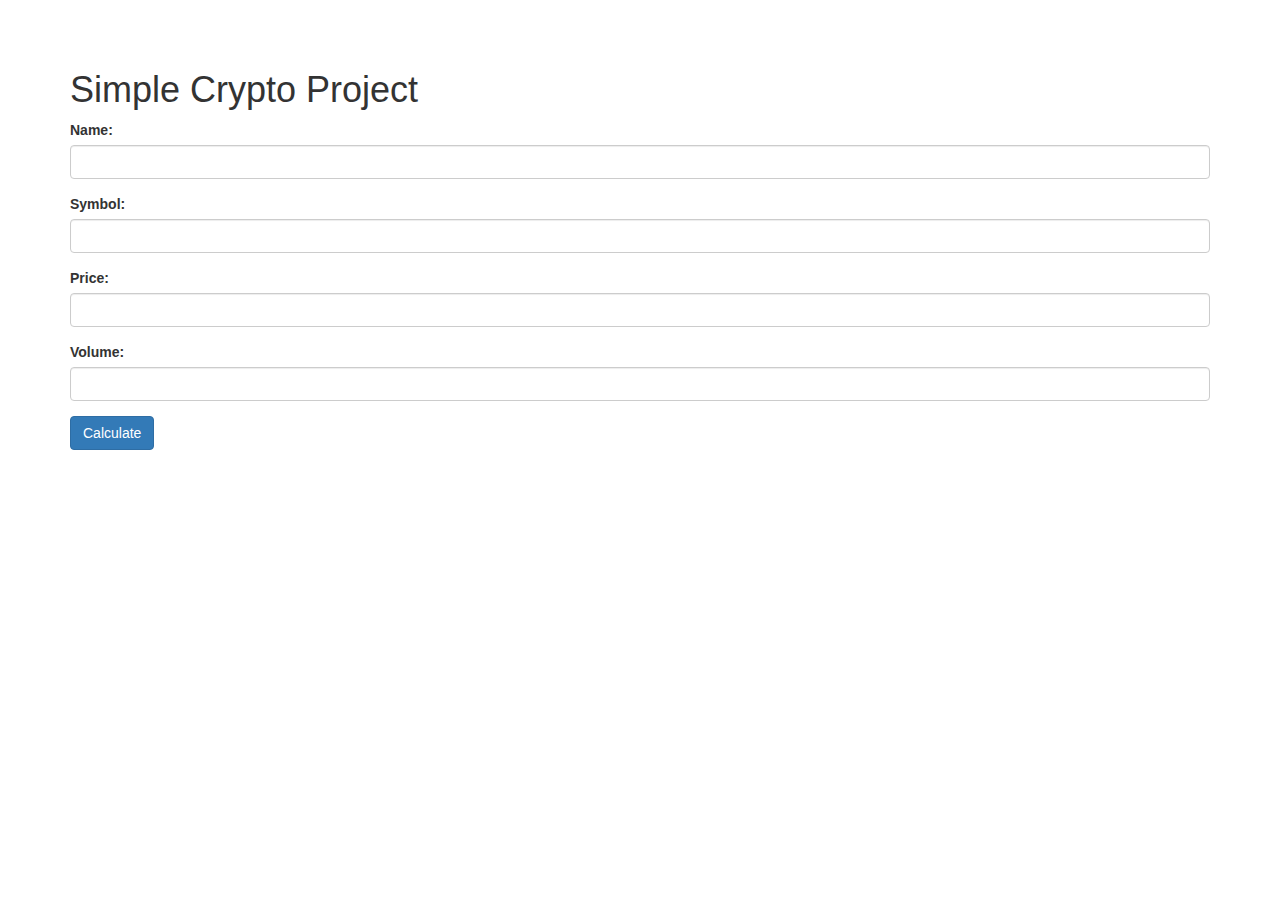
<file: try1.html>
<!DOCTYPE html>
<html>
<head>
 <title>Simple Crypto Project</title>
 <link rel="stylesheet" href="https://maxcdn.bootstrapcdn.com/bootstrap/3.3.7/css/bootstrap.min.css">
 <script src="https://ajax.googleapis.com/ajax/libs/jquery/3.2.1/jquery.min.js"></script>
 <script src="https://maxcdn.bootstrapcdn.com/bootstrap/3.3.7/js/bootstrap.min.js"></script>
 <style>
  .container {
   margin-top: 50px;
  }
 </style>
</head>
<body>
 <div class="container">
  <h1>Simple Crypto Project</h1>
  <form>
   <div class="form-group">
    <label for="name">Name:</label>
    <input type="text" class="form-control" id="name">
   </div>
   <div class="form-group">
    <label for="symbol">Symbol:</label>
    <input type="text" class="form-control" id="symbol">
   </div>
   <div class="form-group">
    <label for="price">Price:</label>
    <input type="text" class="form-control" id="price">
   </div>
   <div class="form-group">
    <label for="volume">Volume:</label>
    <input type="text" class="form-control" id="volume">
   </div>
   <button type="button" class="btn btn-primary" onclick="calculate()">Calculate</button>
  </form>
  <div id="output"></div>
 </div>
 <script>
  function calculate() {
   var name = document.getElementById("name").value;
   var symbol = document.getElementById("symbol").value;
   var price = document.getElementById("price").value;
   var volume = document.getElementById("volume").value;
   var marketCap = price * volume;
   document.getElementById("output").innerHTML = name + " (" + symbol + "): " + marketCap.toFixed(2);
  }
 </script>
</body>
</html>
</file>
<file: style.css>
/* [Master Stylesheet v1.0] */
/* :: :: 1.0 Import Fonts */
@import url("https://fonts.googleapis.com/css?family=Montserrat:300,400,500,600,700,900|Open+Sans:400,600,700");
/* :: 2.0 Import All CSS */
@import url(css/bootstrap.min.css);
@import url(css/owl.carousel.min.css);
@import url(css/animate.css);
@import url(css/magnific-popup.css);
@import url(css/font-awesome.min.css);
@import url(css/custom-icon.css);
@import url(css/classy-nav.min.css);
/* :: 3.0 Base CSS */
* {
  margin: 0;
  padding: 0;
}

body {
  font-family: "Montserrat", sans-serif;
  font-size: 20px;
}

h1,
h2,
h3,
h4,
h5,
h6 {
  color: #292929;
  line-height: 1.3;
  font-weight: 600;
}

p {
  font-family: "Open Sans", sans-serif;
  color: #8e8e8e;
  font-size: 14px;
  line-height: 2;
  font-weight: 500;
}

a,
a:hover,
a:focus {
  -webkit-transition-duration: 500ms;
  transition-duration: 500ms;
  text-decoration: none;
  outline: 0 solid transparent;
  color: #292929;
  font-weight: 400;
  font-size: 16px;
}

ul,
ol {
  margin: 0;
}
ul li,
ol li {
  list-style: none;
}

img {
  height: auto;
  max-width: 100%;
}

/* Spacing */
.mt-15 {
  margin-top: 15px !important;
}

.mt-30 {
  margin-top: 30px !important;
}

.mt-50 {
  margin-top: 50px !important;
}

.mt-70 {
  margin-top: 70px !important;
}

.mt-100 {
  margin-top: 100px !important;
}

.mb-15 {
  margin-bottom: 15px !important;
}

.mb-30 {
  margin-bottom: 30px !important;
}

.mb-50 {
  margin-bottom: 50px !important;
}

.mb-70 {
  margin-bottom: 70px !important;
}

.mb-100 {
  margin-bottom: 100px !important;
}

.ml-15 {
  margin-left: 15px !important;
}

.ml-30 {
  margin-left: 30px !important;
}

.ml-50 {
  margin-left: 50px !important;
}

.mr-15 {
  margin-right: 15px !important;
}

.mr-30 {
  margin-right: 30px !important;
}

.mr-50 {
  margin-right: 50px !important;
}

/* Height */
.height-400 {
  height: 400px !important;
}

.height-500 {
  height: 500px !important;
}

.height-600 {
  height: 600px !important;
}

.height-700 {
  height: 700px !important;
}

.height-800 {
  height: 800px !important;
}

/* Section Padding */
.section-padding-100 {
  padding-top: 100px;
  padding-bottom: 100px;
}

.section-padding-100-0 {
  padding-top: 100px;
  padding-bottom: 0;
}

.section-padding-0-100 {
  padding-top: 0;
  padding-bottom: 100px;
}

.section-padding-100-70 {
  padding-top: 100px;
  padding-bottom: 70px;
}

/* Section Heading */
.section-heading {
  position: relative;
  z-index: 1;
  max-width: 730px;
  margin-bottom: 90px;
}
.section-heading h3 {
  font-size: 48px;
  margin-bottom: 15px;
  font-weight: 300;
}
@media only screen and (min-width: 992px) and (max-width: 1199px) {
  .section-heading h3 {
    font-size: 42px;
  }
}
@media only screen and (min-width: 768px) and (max-width: 991px) {
  .section-heading h3 {
    font-size: 32px;
  }
}
@media only screen and (max-width: 767px) {
  .section-heading h3 {
    font-size: 30px;
  }
}
.section-heading h3 span {
  font-weight: 600;
}
.section-heading h5 {
  margin-bottom: 40px;
  font-size: 18px;
  font-family: "Open Sans", sans-serif;
  font-weight: 500;
  line-height: 2;
}
.section-heading p {
  margin-bottom: 0;
}
.section-heading.text-left {
  text-align: left !important;
}
.section-heading.white h3,
.section-heading.white h5,
.section-heading.white p {
  color: #ffffff;
}

/* Preloader */
#preloader {
  background: #0d104d;
  background: -webkit-linear-gradient(to right, #0d104d, #28408b);
  background: linear-gradient(to right, #0d104d, #28408b);
  width: 100%;
  height: 100%;
  position: fixed;
  top: 0;
  left: 0;
  right: 0;
  z-index: 5000;
}
#preloader .circle-preloader {
  display: block;
  width: 60px;
  height: 60px;
  border: 2px solid rgba(255, 255, 255, 0.5);
  border-bottom-color: #ffffff;
  border-radius: 50%;
  position: absolute;
  top: 0;
  left: 0;
  right: 0;
  bottom: 0;
  margin: auto;
  animation: spin 2s infinite linear;
}
@-webkit-keyframes spin {
  100% {
    -webkit-transform: rotate(360deg);
    transform: rotate(360deg);
  }
}
@keyframes spin {
  100% {
    -webkit-transform: rotate(360deg);
    transform: rotate(360deg);
  }
}
/* Miscellaneous */
.bg-img {
  background-position: center center;
  background-size: cover;
  background-repeat: no-repeat;
}

.bg-white {
  background-color: #ffffff !important;
}

.bg-dark {
  background-color: #000000 !important;
}

.bg-transparent {
  background-color: transparent !important;
}

.font-bold {
  font-weight: 700;
}

.font-light {
  font-weight: 300;
}

.bg-overlay {
  position: relative;
  z-index: 2;
  background-position: center center;
  background-size: cover;
}
.bg-overlay::after {
  background-color: rgba(10, 12, 18, 0.9);
  position: absolute;
  z-index: -1;
  top: 0;
  left: 0;
  width: 100%;
  height: 100%;
  content: "";
}

.mfp-image-holder .mfp-close,
.mfp-iframe-holder .mfp-close {
  color: #ffffff;
  right: 0;
  padding-right: 0;
  width: 30px;
  height: 30px;
  background-color: #ffaf02;
  line-height: 30px;
  text-align: center;
  position: absolute;
  top: 0;
  right: -30px;
}
@media only screen and (min-width: 768px) and (max-width: 991px) {
  .mfp-image-holder .mfp-close,
  .mfp-iframe-holder .mfp-close {
    right: 0;
  }
}
@media only screen and (max-width: 767px) {
  .mfp-image-holder .mfp-close,
  .mfp-iframe-holder .mfp-close {
    right: 0;
  }
}

input:focus,
textarea:focus {
  outline: none;
  box-shadow: none;
  border-color: transparent;
}

/* ScrollUp */
#scrollUp {
  background-color: #ffaf02;
  border-radius: 0;
  bottom: 60px;
  box-shadow: 0 2px 6px 0 rgba(0, 0, 0, 0.3);
  color: #ffffff;
  font-size: 24px;
  height: 40px;
  line-height: 38px;
  right: 60px;
  text-align: center;
  width: 40px;
  -webkit-transition-duration: 500ms;
  transition-duration: 500ms;
}
#scrollUp:hover {
  background-color: #141414;
}
@media only screen and (max-width: 767px) {
  #scrollUp {
    bottom: 30px;
    right: 30px;
  }
}

/* Button */
.cryptos-btn {
  display: inline-block;
  min-width: 150px;
  height: 54px;
  background-color: #eef3f6;
  color: #292929;
  border: none;
  border-radius: 0;
  padding: 0 30px;
  font-size: 12px;
  line-height: 54px;
  -webkit-transition: all 500ms;
  transition: all 500ms;
  font-weight: 700;
  text-transform: uppercase;
  border-bottom: 3px solid #ffaf02;
}
.cryptos-btn.active,
.cryptos-btn:hover,
.cryptos-btn:focus {
  font-size: 12px;
  font-weight: 700;
  color: #ffffff;
  background-color: #292929;
}
.cryptos-btn.btn-2 {
  background-color: #ffaf02;
  border-bottom: 3px solid #292929;
  color: #ffffff;
}
.cryptos-btn.btn-2:hover,
.cryptos-btn.btn-2:focus {
  color: #292929;
  background-color: #eef3f6;
  border-bottom: 3px solid #ffaf02;
}
.cryptos-btn.btn-3 {
  background-color: #292929;
  border-bottom: 3px solid #ffaf02;
  color: #ffffff;
}
.cryptos-btn.btn-3:hover,
.cryptos-btn.btn-3:focus {
  color: #292929;
  background-color: #eef3f6;
  border-bottom: 3px solid #ffaf02;
}

/* :: 5.0 Header Area CSS */
.header-area {
  position: relative;
  z-index: 100;
  width: 100%;
}
.header-area .top-header {
  width: 100%;
  height: 60px;
  background-color: #292929;
}
@media only screen and (max-width: 767px) {
  .header-area .top-header {
    height: 80px;
    padding: 15px 0;
  }
}
@media only screen and (max-width: 767px) {
  .header-area .top-header .top-header-content {
    -ms-flex-wrap: wrap;
    flex-wrap: wrap;
  }
}
.header-area .top-header .top-headline p {
  margin-bottom: 0;
  font-family: "Montserrat", sans-serif;
  color: #ffffff;
  font-size: 12px;
  font-weight: 400;
}
.header-area .top-header .top-headline p span {
  color: #ffaf02;
}
.header-area .top-header .login-faq-earn-money a {
  display: inline-block;
  font-family: "Montserrat", sans-serif;
  color: #ffffff;
  font-size: 12px;
  font-weight: 400;
  margin-right: 30px;
}
.header-area .top-header .login-faq-earn-money a:last-child {
  margin-right: 0;
}
.header-area .top-header .login-faq-earn-money a:hover,
.header-area .top-header .login-faq-earn-money a:focus,
.header-area .top-header .login-faq-earn-money a.active {
  color: #ffaf02;
}
.header-area .cryptos-main-menu {
  position: relative;
  width: 100%;
  z-index: 100;
  height: 125px;
}
@media only screen and (max-width: 767px) {
  .header-area .cryptos-main-menu {
    height: 80px;
  }
}
.header-area .cryptos-main-menu .classy-nav-container {
  background-color: transparent;
}
.header-area .cryptos-main-menu .classy-navbar {
  height: 125px;
  padding: 0;
}
@media only screen and (min-width: 768px) and (max-width: 991px) {
  .header-area .cryptos-main-menu .classy-navbar {
    padding: 0;
  }
}
@media only screen and (max-width: 767px) {
  .header-area .cryptos-main-menu .classy-navbar {
    height: 80px;
  }
}
.header-area .cryptos-main-menu .classy-navbar .classynav ul li a {
  font-size: 16px;
  font-weight: 500;
  text-transform: capitalize;
}
.header-area .cryptos-main-menu .classy-navbar .classynav ul li a:hover,
.header-area .cryptos-main-menu .classy-navbar .classynav ul li a:focus {
  color: #ffaf02;
}
.header-area .cryptos-main-menu .classynav ul li .dropdown li a,
.header-area .cryptos-main-menu .classynav ul li .megamenu li a {
  font-size: 14px;
}
.header-area .cryptos-main-menu .classynav .header-newsletter-form {
  margin-left: 100px;
}
@media only screen and (min-width: 992px) and (max-width: 1199px) {
  .header-area .cryptos-main-menu .classynav .header-newsletter-form {
    margin-left: 30px;
  }
}
@media only screen and (min-width: 768px) and (max-width: 991px) {
  .header-area .cryptos-main-menu .classynav .header-newsletter-form {
    margin-left: 18px;
    margin-top: 15px;
  }
}
@media only screen and (max-width: 767px) {
  .header-area .cryptos-main-menu .classynav .header-newsletter-form {
    margin-left: 18px;
    margin-top: 15px;
  }
}
.header-area .cryptos-main-menu .classynav .header-newsletter-form form {
  width: 265px;
  height: 35px;
  background-color: #eef3f6;
  position: relative;
  z-index: 1;
}
@media only screen and (min-width: 992px) and (max-width: 1199px) {
  .header-area .cryptos-main-menu .classynav .header-newsletter-form form {
    width: 220px;
  }
}
.header-area .cryptos-main-menu .classynav .header-newsletter-form form input {
  width: 100%;
  height: 35px;
  border: none;
  background-color: transparent;
  padding: 0 15px;
  font-size: 12px;
  font-style: italic;
}
.header-area .cryptos-main-menu .classynav .header-newsletter-form form button {
  width: 90px;
  height: 35px;
  border: none;
  background-color: #eef3f6;
  position: absolute;
  top: 0;
  right: 0;
  font-size: 12px;
  font-weight: 600;
  color: #292929;
  cursor: pointer;
  border-bottom: 2px solid #ffaf02;
  -webkit-transition-duration: 500ms;
  transition-duration: 500ms;
}
.header-area
  .cryptos-main-menu
  .classynav
  .header-newsletter-form
  form
  button:hover {
  background-color: #292929;
  color: #ffaf02;
}

.megamenu-slides .owl-prev,
.megamenu-slides .owl-next {
  background: #0d104d;
  background: -webkit-linear-gradient(to right, #0d104d, #28408b);
  background: linear-gradient(to right, #0d104d, #28408b);
  width: 30px;
  height: 30px;
  line-height: 30px;
  color: #ffffff;
  top: 50%;
  margin-top: -15px;
  left: 5%;
  position: absolute;
  z-index: 10;
  text-align: center;
  font-size: 18px;
  -webkit-transition-duration: 500ms;
  transition-duration: 500ms;
}
.megamenu-slides .owl-next {
  left: auto;
  right: 5%;
}

/* :: 6.0 Welcome Area CSS */
.hero-slides {
  position: relative;
  z-index: 1;
}
.hero-slides .single-hero-slide {
  width: 100%;
  height: 850px;
  position: relative;
  z-index: 1;
  background: #0d104d;
  background: -webkit-linear-gradient(to right, #0d104d, #28408b);
  background: linear-gradient(to right, #0d104d, #28408b);
}
@media only screen and (min-width: 992px) and (max-width: 1199px) {
  .hero-slides .single-hero-slide {
    height: 650px;
  }
}
@media only screen and (min-width: 768px) and (max-width: 991px) {
  .hero-slides .single-hero-slide {
    height: 600px;
  }
}
@media only screen and (max-width: 767px) {
  .hero-slides .single-hero-slide {
    height: 800px;
  }
}
.hero-slides .single-hero-slide h2 {
  font-size: 68px;
  color: #ffffff;
  margin-bottom: 30px;
  font-weight: 600;
}
@media only screen and (min-width: 992px) and (max-width: 1199px) {
  .hero-slides .single-hero-slide h2 {
    font-size: 48px;
  }
}
@media only screen and (min-width: 768px) and (max-width: 991px) {
  .hero-slides .single-hero-slide h2 {
    font-size: 42px;
  }
}
@media only screen and (max-width: 767px) {
  .hero-slides .single-hero-slide h2 {
    font-size: 30px;
  }
}
.hero-slides .single-hero-slide h2 span {
  color: #ffaf02;
}
.hero-slides .single-hero-slide h6 {
  color: #ffffff;
  margin-bottom: 60px;
  line-height: 2;
  font-weight: 400;
}
.hero-slides .single-hero-slide .hero-slides-thumb img {
  width: 100%;
}
@media only screen and (max-width: 767px) {
  .hero-slides .single-hero-slide .hero-slides-thumb img {
    width: 60%;
    margin: 0 auto;
  }
}
.hero-slides .owl-prev,
.hero-slides .owl-next {
  background-color: #eef3f6;
  width: 40px;
  height: 40px;
  line-height: 40px;
  color: #292929;
  top: 50%;
  margin-top: -20px;
  left: 5%;
  position: absolute;
  z-index: 10;
  text-align: center;
  font-size: 12px;
  font-weight: 400;
  opacity: 0;
  visibility: hidden;
  -webkit-transition-duration: 500ms;
  transition-duration: 500ms;
  border-bottom: 2px solid #ffaf02;
}
@media only screen and (max-width: 767px) {
  .hero-slides .owl-prev,
  .hero-slides .owl-next {
    width: 40px;
    height: 40px;
    line-height: 40px;
    margin-top: -20px;
  }
}
.hero-slides .owl-prev:hover,
.hero-slides .owl-prev:focus,
.hero-slides .owl-next:hover,
.hero-slides .owl-next:focus {
  background-color: #292929;
  color: #ffaf02;
}
.hero-slides .owl-next {
  left: auto;
  right: 5%;
}
.hero-slides:hover .owl-prev,
.hero-slides:hover .owl-next {
  opacity: 1;
  visibility: visible;
}

/* :: 7.0 Feature Area CSS */
.cryptos-feature-area {
  position: relative;
  z-index: 1;
  padding-left: 45px;
  padding-right: 45px;
}
@media only screen and (max-width: 767px) {
  .cryptos-feature-area {
    padding-left: 0;
    padding-right: 0;
  }
}

.single-feature-area {
  position: relative;
  z-index: 1;
  padding: 90px 35px;
  background-color: #eef3f6;
  -webkit-transition-duration: 500ms;
  transition-duration: 500ms;
}
.single-feature-area i {
  font-size: 80px;
  display: block;
  margin-bottom: 50px;
  -webkit-transition-duration: 500ms;
  transition-duration: 500ms;
}
.single-feature-area h3 {
  font-size: 30px;
  margin-bottom: 30px;
  -webkit-transition-duration: 500ms;
  transition-duration: 500ms;
}
@media only screen and (min-width: 768px) and (max-width: 991px) {
  .single-feature-area h3 {
    font-size: 24px;
  }
}
@media only screen and (max-width: 767px) {
  .single-feature-area h3 {
    font-size: 22px;
  }
}
.single-feature-area p {
  display: block;
  margin-bottom: 50px;
  -webkit-transition-duration: 500ms;
  transition-duration: 500ms;
}
.single-feature-area .cryptos-btn {
  background-color: #ffffff;
}
.single-feature-area.active,
.single-feature-area:hover,
.single-feature-area:focus {
  background-color: #ffaf02;
  box-shadow: 0 5px 70px rgba(0, 0, 0, 0.15);
}
.single-feature-area.active i,
.single-feature-area.active h3,
.single-feature-area.active p,
.single-feature-area:hover i,
.single-feature-area:hover h3,
.single-feature-area:hover p,
.single-feature-area:focus i,
.single-feature-area:focus h3,
.single-feature-area:focus p {
  color: #ffffff;
}
.single-feature-area.active .cryptos-btn,
.single-feature-area:hover .cryptos-btn,
.single-feature-area:focus .cryptos-btn {
  border-bottom-color: #292929;
}
.single-feature-area.active .cryptos-btn:hover,
.single-feature-area:hover .cryptos-btn:hover,
.single-feature-area:focus .cryptos-btn:hover {
  border-bottom-color: #292929;
  color: #292929;
}
.single-feature-area.style-2 {
  padding: 0;
  background-color: #ffffff;
}
.single-feature-area.style-2 i {
  color: #ffaf02;
}
.single-feature-area.style-2 p {
  margin-bottom: 0;
}
.single-feature-area.style-2.active,
.single-feature-area.style-2:hover,
.single-feature-area.style-2:focus {
  background-color: #ffffff;
  box-shadow: none;
}
.single-feature-area.style-2.active i,
.single-feature-area.style-2:hover i,
.single-feature-area.style-2:focus i {
  color: #292929;
}
.single-feature-area.style-2.active h3,
.single-feature-area.style-2:hover h3,
.single-feature-area.style-2:focus h3 {
  color: #ffaf02;
}
.single-feature-area.style-2.active p,
.single-feature-area.style-2:hover p,
.single-feature-area.style-2:focus p {
  color: #292929;
}

/* :: 8.0 Currency Calculator Area CSS */
.currency-calculator-area {
  position: relative;
  z-index: 1;
  background-attachment: fixed;
}

.currency-calculator {
  position: relative;
  z-index: 1;
}
.currency-calculator .calculator-first-part {
  position: relative;
  z-index: 30;
}
.currency-calculator .calculator-first-part form {
  position: relative;
  z-index: 10;
}
.currency-calculator .calculator-first-part input {
  width: 85px;
  height: 53px;
  border: 2px solid #ffaf02;
  border-radius: 0;
  margin-right: 12px;
  background-color: transparent;
  color: #ffffff;
  text-align: center;
  font-family: "Open Sans", sans-serif;
  font-weight: 600;
  font-size: 18px;
}
@media only screen and (max-width: 767px) {
  .currency-calculator .calculator-first-part input {
    width: 60px;
    font-size: 14px;
    height: 40px;
    margin-right: 8px;
  }
}
.currency-calculator .calculator-first-part select {
  position: relative;
  z-index: 10;
  width: 135px;
  height: 53px;
  background-color: #ffffff;
  border-radius: 0;
  cursor: pointer;
  font-family: "Open Sans", sans-serif;
  font-size: 18px;
  font-weight: 600;
  line-height: 52px;
  border: none;
  padding: 0 20px;
}
@media only screen and (max-width: 767px) {
  .currency-calculator .calculator-first-part select {
    padding: 0 10px;
    width: 70px;
    height: 40px;
    font-size: 14px;
  }
}
.currency-calculator .equal-sign {
  width: 120px;
  height: 53px;
  background-color: transparent;
  text-align: center;
  font-family: "Open Sans", sans-serif;
  font-weight: 600;
  font-size: 30px;
  color: #ffffff;
}
@media only screen and (max-width: 767px) {
  .currency-calculator .equal-sign {
    width: 40px;
    height: 40px;
  }
}
.currency-calculator .calculator-sec-part {
  position: relative;
  z-index: 1;
}
.currency-calculator .calculator-sec-part input {
  width: 120px;
  height: 53px;
  border: none;
  border-radius: 0;
  margin-right: 12px;
  background-color: #ffffff;
  color: #292929;
  text-align: center;
  font-family: "Open Sans", sans-serif;
  font-weight: 600;
  font-size: 18px;
}
@media only screen and (max-width: 767px) {
  .currency-calculator .calculator-sec-part input {
    width: 70px;
    font-size: 14px;
    margin-right: 8px;
    height: 40px;
  }
}
.currency-calculator .calculator-sec-part select {
  position: relative;
  z-index: 10;
  width: 135px;
  height: 53px;
  background-color: #ffffff;
  border-radius: 0;
  cursor: pointer;
  font-family: "Open Sans", sans-serif;
  font-size: 18px;
  font-weight: 600;
  line-height: 52px;
  border: none;
  padding: 0 20px;
}
@media only screen and (max-width: 767px) {
  .currency-calculator .calculator-sec-part select {
    padding: 0 10px;
    width: 70px;
    height: 40px;
    font-size: 14px;
  }
}

/* :: 9.0 Blog Area CSS */
@media only screen and (min-width: 768px) and (max-width: 991px) {
  .cryptos-blog-sidebar-area {
    margin-top: 100px;
  }
}
@media only screen and (max-width: 767px) {
  .cryptos-blog-sidebar-area {
    margin-top: 100px;
  }
}

.single-blog-area {
  position: relative;
  z-index: 1;
  margin-bottom: 40px;
}
.single-blog-area:last-child {
  margin-bottom: 0;
}
.single-blog-area .blog-thumbnail {
  -webkit-box-flex: 0;
  -ms-flex: 0 0 150px;
  flex: 0 0 150px;
  max-width: 150px;
  width: 150px;
  margin-right: 40px;
}
@media only screen and (max-width: 767px) {
  .single-blog-area .blog-thumbnail {
    -webkit-box-flex: 0;
    -ms-flex: 0 0 80px;
    flex: 0 0 80px;
    max-width: 80px;
    width: 80px;
    margin-right: 15px;
  }
}
@media only screen and (min-width: 480px) and (max-width: 767px) {
  .single-blog-area .blog-thumbnail {
    -webkit-box-flex: 0;
    -ms-flex: 0 0 130px;
    flex: 0 0 130px;
    max-width: 130px;
    width: 130px;
    margin-right: 15px;
  }
}
.single-blog-area .blog-content .post-title {
  font-size: 18px;
  display: block;
  margin-bottom: 15px;
  font-family: "Open Sans", sans-serif;
  font-weight: 600;
}
.single-blog-area .blog-content .post-title:hover {
  color: #ffaf02;
}
.single-blog-area .blog-content p {
  margin-bottom: 0;
}
.single-blog-area .blog-content .meta-data {
  color: #8e8e8e;
  margin-bottom: 15px;
}
.single-blog-area .blog-content .meta-data a {
  display: inline-block;
  font-size: 14px;
  font-family: "Open Sans", sans-serif;
  font-weight: 400;
  color: #8e8e8e;
}
.single-blog-area .blog-content .meta-data a:first-child,
.single-blog-area .blog-content .meta-data a:hover {
  color: #ffaf02;
}
.single-blog-area.blog-style-2 .blog-thumbnail {
  -webkit-box-flex: 0;
  -ms-flex: 0 0 100%;
  flex: 0 0 100%;
  max-width: 100%;
  width: 100%;
  margin-right: 0;
  margin-bottom: 30px;
}
.single-blog-area.blog-style-3 .blog-thumbnail {
  -webkit-box-flex: 0;
  -ms-flex: 0 0 90px;
  flex: 0 0 90px;
  max-width: 90px;
  width: 90px;
  margin-right: 30px;
  border-radius: 50%;
}
.single-blog-area.blog-style-3 .blog-thumbnail img {
  border-radius: 50%;
}

.blog-section-heading {
  position: relative;
  z-index: 1;
  margin-bottom: 100px;
}
.blog-section-heading h3 {
  font-size: 30px;
  border-bottom: 3px solid #ffaf02;
  display: inline-block;
  line-height: 1.5;
}

@media only screen and (min-width: 768px) and (max-width: 991px) {
  .cryptos-prices-table {
    margin-top: 100px;
  }
}
@media only screen and (max-width: 767px) {
  .cryptos-prices-table {
    margin-top: 100px;
  }
}

.single-price-table {
  position: relative;
  z-index: 1;
  padding: 12px 15px;
  background-color: #eef3f6;
  margin-bottom: 2px;
}
.single-price-table:last-child {
  margin-bottom: 0;
}
.single-price-table .p-content span {
  font-size: 12px;
  color: #4c4656;
  margin-right: 10px;
  display: inline-block;
  font-family: "Open Sans", sans-serif;
}
.single-price-table .p-content img {
  margin-right: 10px;
}
.single-price-table .p-content p {
  margin-bottom: 0;
  color: #27232c;
  font-size: 14px;
  font-family: "Open Sans", sans-serif;
}
.single-price-table .p-content p span {
  font-size: 14px;
  color: #68757e;
}
.single-price-table .price {
  position: relative;
  z-index: 1;
}
.single-price-table .price p {
  margin-bottom: 0;
  font-size: 14px;
  font-weight: 600;
}
.single-price-table .price.increase {
  position: relative;
  z-index: 1;
}
.single-price-table .price.increase p {
  color: #68a85c;
  padding-right: 10px;
}
.single-price-table .price.increase::after {
  position: absolute;
  top: 4px;
  right: 0;
  content: "\f0d8";
  font-family: "FontAwesome";
  font-size: 12px;
  color: #68a85c;
  z-index: 2;
}
.single-price-table .price.decrease {
  position: relative;
  z-index: 1;
}
.single-price-table .price.decrease p {
  color: #ff0048;
  padding-right: 10px;
}
.single-price-table .price.decrease::after {
  position: absolute;
  top: 4px;
  right: 0;
  content: "\f0d7";
  font-family: "FontAwesome";
  font-size: 12px;
  color: #ff0048;
  z-index: 2;
}

/* :: 10.0 Newsletter Area CSS */
.newsletter-area {
  position: relative;
  z-index: 1;
  background-color: #ffaf02;
  padding: 70px 15px;
}
.newsletter-area .section-heading h6 {
  font-family: "Open Sans", sans-serif;
  line-height: 1.5;
  font-weight: 600;
  color: #292929;
}
.newsletter-area form {
  position: relative;
  z-index: 1;
  width: 750px;
  margin: auto;
}
@media only screen and (min-width: 768px) and (max-width: 991px) {
  .newsletter-area form {
    width: 600px;
  }
}
@media only screen and (max-width: 767px) {
  .newsletter-area form {
    width: 250px;
  }
}
@media only screen and (min-width: 480px) and (max-width: 767px) {
  .newsletter-area form {
    width: 350px;
  }
}
.newsletter-area form input {
  position: relative;
  z-index: 1;
  height: 63px;
  width: 100%;
  background-color: #ffffff;
  border: none;
  padding: 0 40px;
  font-style: italic;
}
@media only screen and (max-width: 767px) {
  .newsletter-area form input {
    padding: 0 15px;
    font-size: 11px;
  }
}
@media only screen and (min-width: 480px) and (max-width: 767px) {
  .newsletter-area form input {
    padding: 0 30px;
    font-size: 12px;
  }
}
.newsletter-area form button {
  position: absolute;
  width: 150px;
  height: 63px;
  top: 0;
  right: 0;
  z-index: 10;
  font-size: 14px;
  text-transform: uppercase;
  color: #ffaf02;
  font-family: "Open Sans", sans-serif;
  line-height: 1;
  font-weight: 700;
  border: none;
  cursor: pointer;
  background-color: transparent;
  -webkit-transition-duration: 500ms;
  transition-duration: 500ms;
}
.newsletter-area form button:hover {
  color: #292929;
}
@media only screen and (max-width: 767px) {
  .newsletter-area form button {
    width: 100px;
  }
}
@media only screen and (min-width: 480px) and (max-width: 767px) {
  .newsletter-area form button {
    width: 130px;
  }
}

/* :: 11.0 Footer Area CSS */
.main-footer-area {
  background-color: #232323;
}
.main-footer-area .footer-widget .widget-title {
  margin-bottom: 45px;
}
.main-footer-area .footer-widget .widget-title h6 {
  font-size: 14px;
  font-weight: 500;
  margin-bottom: 0;
  color: #ffffff;
  margin-top: 10px;
  text-transform: uppercase;
}
.main-footer-area .footer-widget .footer-social-info {
  margin-top: 30px;
  display: block;
}
.main-footer-area .footer-widget .footer-social-info a {
  display: inline-block;
  color: #8e8e8e;
  margin-right: 25px;
}
.main-footer-area .footer-widget .footer-social-info a:hover,
.main-footer-area .footer-widget .footer-social-info a:focus {
  color: #ffaf02;
}
.main-footer-area .footer-widget .single--blog-post {
  margin-bottom: 30px;
  position: relative;
  z-index: 1;
}
.main-footer-area .footer-widget .single--blog-post:last-child {
  margin-bottom: 0;
}
.main-footer-area .footer-widget .single--blog-post a {
  display: block;
  color: #8e8e8e;
  font-family: "Open Sans", sans-serif;
  margin-bottom: 5px;
}
.main-footer-area .footer-widget .single--blog-post a:hover {
  color: #ffaf02;
}
.main-footer-area .footer-widget .single--blog-post a p {
  margin-bottom: 0;
  -webkit-transition-duration: 500ms;
  transition-duration: 500ms;
}
.main-footer-area .footer-widget .single--blog-post a p:hover {
  color: #ffaf02;
}
.main-footer-area .footer-widget .single--blog-post span {
  margin-bottom: 0;
  font-size: 14px;
  color: #ffaf02;
}
.main-footer-area .footer-widget .useful-links li {
  display: inline-block;
  -webkit-box-flex: 0;
  -ms-flex: 0 0 50%;
  flex: 0 0 50%;
  max-width: 50%;
  width: 50%;
}
.main-footer-area .footer-widget .useful-links li a {
  font-size: 14px;
  font-family: "Open Sans", sans-serif;
  margin-bottom: 15px;
  display: block;
  color: #8e8e8e;
}
.main-footer-area .footer-widget .useful-links li a:hover,
.main-footer-area .footer-widget .useful-links li a:focus {
  color: #ffaf02;
}

.bottom-footer-area {
  background-color: #090f1a;
  text-align: center;
  height: 60px;
}
.bottom-footer-area p {
  font-size: 14px;
  margin-bottom: 0;
  font-family: "Open Sans", sans-serif;
}
.bottom-footer-area p a {
  color: #8e8e8e;
  font-size: 14px;
  font-family: "Open Sans", sans-serif;
}
.bottom-footer-area p a:hover {
  color: #ffaf02;
}

/* :: 12.0 Breadcumb Area CSS */
.breadcumb-area {
  position: relative;
  z-index: 10;
  width: 100%;
  height: 245px;
  background: #0d104d;
  background: -webkit-linear-gradient(to right, #0d104d, #28408b);
  background: linear-gradient(to right, #0d104d, #28408b);
}
@media only screen and (max-width: 767px) {
  .breadcumb-area {
    height: 130px;
  }
}
.breadcumb-area .breadcumb-text h2 {
  font-size: 48px;
  margin-bottom: 0;
  color: #ffffff;
}
@media only screen and (min-width: 992px) and (max-width: 1199px) {
  .breadcumb-area .breadcumb-text h2 {
    font-size: 42px;
  }
}
@media only screen and (min-width: 768px) and (max-width: 991px) {
  .breadcumb-area .breadcumb-text h2 {
    font-size: 36px;
  }
}
@media only screen and (max-width: 767px) {
  .breadcumb-area .breadcumb-text h2 {
    font-size: 18px;
  }
}
.breadcumb-area .breadcumb-thumb-area {
  position: absolute;
  z-index: -1;
  top: 0;
  left: 0;
  width: 100%;
  height: auto;
}
.breadcumb-area .breadcumb-thumb-area .breadcumb-thumb {
  text-align: right;
  top: 15px;
  position: relative;
  z-index: 5;
}
.breadcumb-area .breadcumb-thumb-area .breadcumb-thumb img {
  max-width: 260px;
}
@media only screen and (max-width: 767px) {
  .breadcumb-area .breadcumb-thumb-area .breadcumb-thumb img {
    max-width: 150px;
  }
}

/* :: 13.0 Guideline Step CSS */
.guideline-content {
  position: relative;
  z-index: 1;
}
.guideline-content .single-step {
  padding: 35px 20px 30px;
  background-color: #ffffff;
  border-bottom: 3px solid #ffaf02;
  margin-bottom: 25px;
  -webkit-transition-duration: 500ms;
  transition-duration: 500ms;
}
.guideline-content .single-step:last-child {
  margin-bottom: 0;
}
.guideline-content .single-step .quantity {
  -webkit-box-flex: 0;
  -ms-flex: 0 0 70px;
  flex: 0 0 70px;
  max-width: 70px;
  width: 70px;
  font-size: 36px;
  font-weight: 900;
  line-height: 1;
  color: #ffaf02;
  -webkit-transition-duration: 500ms;
  transition-duration: 500ms;
}
.guideline-content .single-step .step-content h6 {
  font-size: 12px;
  text-transform: uppercase;
  font-weight: 700;
  -webkit-transition-duration: 500ms;
  transition-duration: 500ms;
}
.guideline-content .single-step .step-content p {
  margin-bottom: 0;
  -webkit-transition-duration: 500ms;
  transition-duration: 500ms;
}
.guideline-content .single-step:hover {
  background-color: #292929;
}
.guideline-content .single-step:hover .step-content h6,
.guideline-content .single-step:hover .step-content p {
  color: #ffffff;
}

@media only screen and (max-width: 767px) {
  .guideline-thumb {
    margin-top: 100px;
  }
}

.video-area {
  position: relative;
  z-index: 1;
}
.video-area .video-btn {
  position: absolute;
  z-index: 10;
  top: 50%;
  left: 50%;
  -webkit-transform: translate(-50%, -50%);
  transform: translate(-50%, -50%);
}



.contact-information .contact-social-info a {
  display: inline-block;
  margin-right: 30px;
  color: #8e8e8e;
}
.contact-information .contact-social-info a:hover {
  color: #ffaf02;
}
.contact-information .single-contact-info .contact-icon i {
  display: inline-block;
  color: #ffffff;
  background-color: #ffaf02;
  width: 30px;
  height: 30px;
  text-align: center;
  line-height: 30px;
  font-size: 14px;
  border-radius: 50%;
}
.contact-information .single-contact-info p {
  color: #292929;
}

.contact-form-area .form-control {
  height: 52px;
  width: 100%;
  background-color: #eef3f6;
  font-size: 12px;
  font-style: italic;
  margin-bottom: 15px;
  border: none;
  border-bottom: 3px solid #eef3f6;
  border-radius: 0;
  padding: 15px 30px;
  -webkit-transition-duration: 500ms;
  transition-duration: 500ms;
}
.contact-form-area .form-control:focus {
  border-bottom: 3px solid #ffaf02;
  box-shadow: none;
}
.contact-form-area textarea.form-control {
  height: 200px;
}

/* :: 15.0 Elements Area CSS */
.elements-title h2 {
  font-weight: 300;
  font-size: 48px;
  margin-bottom: 0;
}
@media only screen and (max-width: 767px) {
  .elements-title h2 {
    font-size: 30px;
  }
}

.single-pie-bar h6 {
  font-size: 18px;
  margin-bottom: 0;
}

.single-cool-fact {
  position: relative;
  z-index: 1;
}
.single-cool-fact h3 {
  font-size: 48px;
  margin-bottom: 0;
  color: #ffaf02;
}
.single-cool-fact .line {
  width: 35px;
  height: 5px;
  background-color: #ffaf02;
  margin: 20px auto;
}
.single-cool-fact h6 {
  font-size: 18px;
  margin-bottom: 0;
}

/* Accordians */
.single-accordion.panel {
  background-color: #ffffff;
  border: 0 solid transparent;
  border-radius: 4px;
  box-shadow: 0 0 0 transparent;
  margin-bottom: 15px;
}
.single-accordion:last-of-type {
  margin-bottom: 0;
}
.single-accordion h6 {
  margin-bottom: 0;
  text-transform: uppercase;
}
.single-accordion h6 a {
  border-radius: 0;
  background-color: #ffaf02;
  color: #292929;
  border-bottom: 3px solid #292929;
  display: block;
  margin: 0;
  padding: 20px 60px 20px 20px;
  position: relative;
  font-size: 14px;
  text-transform: capitalize;
  font-weight: 600;
  font-family: "Open Sans", sans-serif;
}
.single-accordion h6 a span {
  font-size: 10px;
  position: absolute;
  right: 20px;
  text-align: center;
  top: 23px;
}
.single-accordion h6 a span.accor-open {
  opacity: 0;
  -ms-filter: "progid:DXImageTransform.Microsoft.Alpha(Opacity=0)";
  filter: alpha(opacity=0);
}
.single-accordion h6 a.collapsed {
  background-color: #eef3f6;
  color: #8e8e8e;
  border-bottom: 3px solid #ffaf02;
}
.single-accordion h6 a.collapsed span.accor-close {
  opacity: 0;
  -ms-filter: "progid:DXImageTransform.Microsoft.Alpha(Opacity=0)";
  filter: alpha(opacity=0);
}
.single-accordion h6 a.collapsed span.accor-open {
  opacity: 1;
  -ms-filter: "progid:DXImageTransform.Microsoft.Alpha(Opacity=100)";
  filter: alpha(opacity=100);
}
.single-accordion .accordion-content {
  border-top: 0 solid transparent;
  box-shadow: none;
}
.single-accordion .accordion-content p {
  padding: 20px 15px 5px;
  margin-bottom: 0;
}

/* Tabs CSS*/
.cryptos-tabs-content {
  position: relative;
  z-index: 1;
}
.cryptos-tabs-content .nav-tabs {
  border-bottom: none;
  margin-bottom: 50px;
}
.cryptos-tabs-content .nav-tabs .nav-link {
  background-color: #eef3f6;
  color: #8e8e8e;
  border-bottom: 3px solid #ffaf02;
  padding: 0 15px;
  height: 50px;
  line-height: 50px;
  margin: 0 2px;
  border-radius: 0;
  font-size: 14px;
  font-weight: 600;
  font-family: "Open Sans", sans-serif;
}
@media only screen and (min-width: 992px) and (max-width: 1199px) {
  .cryptos-tabs-content .nav-tabs .nav-link {
    padding: 0 10px;
  }
}
@media only screen and (max-width: 767px) {
  .cryptos-tabs-content .nav-tabs .nav-link {
    padding: 0 10px;
  }
}
.cryptos-tabs-content .nav-tabs .nav-link.active {
  background-color: #ffaf02;
  color: #292929;
  border-bottom: 3px solid #292929;
}
.cryptos-tabs-content .tab-content h6 {
  font-size: 18px;
}

/*# sourceMappingURL=style.css.map */
</file>
